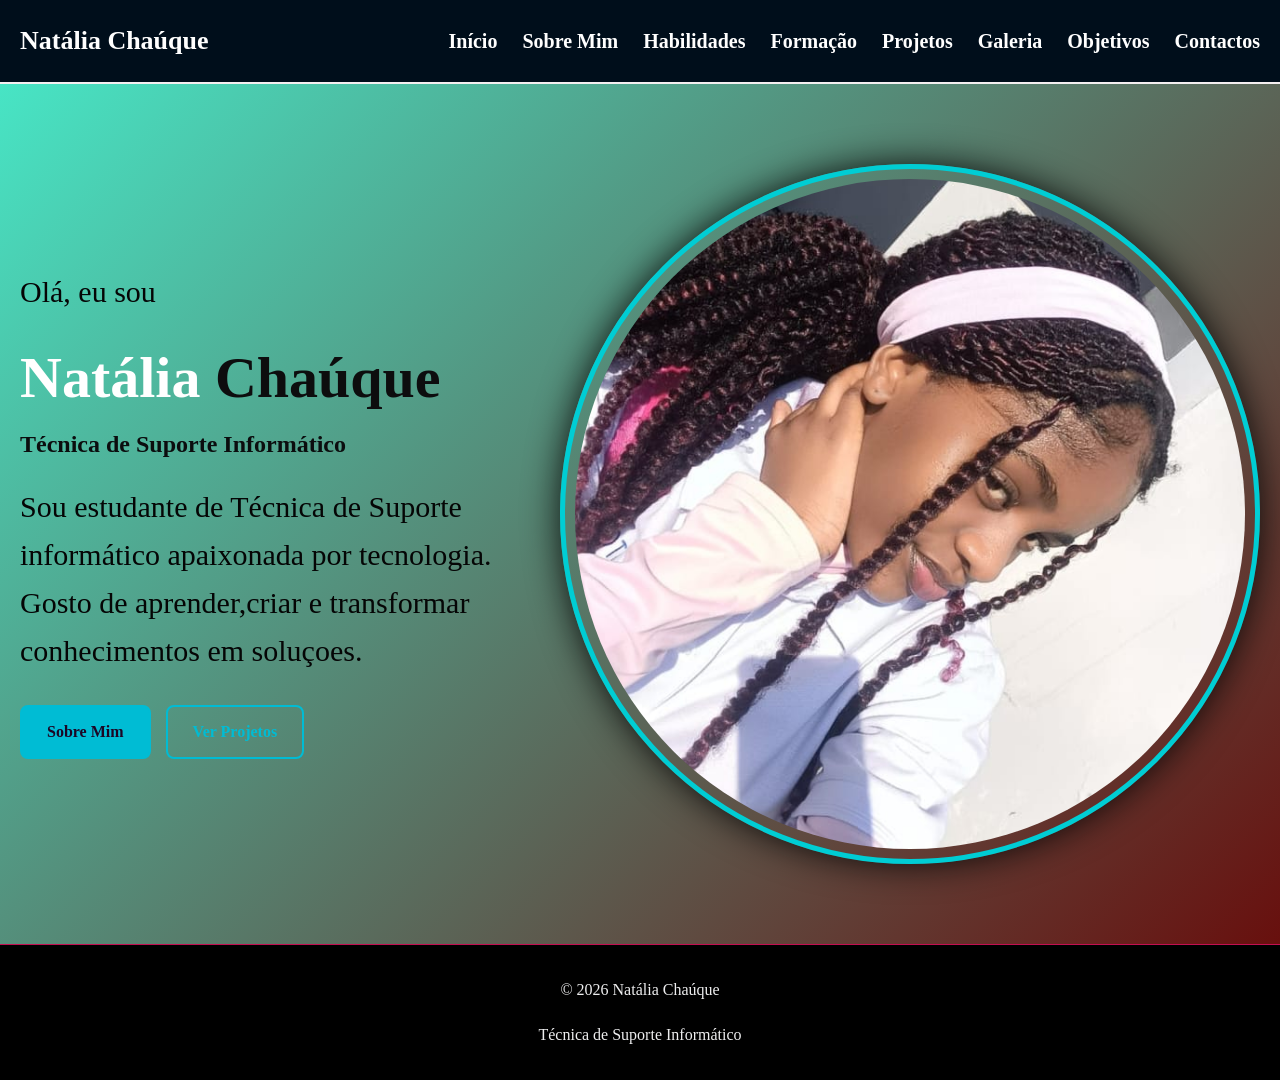
<file: index.html>
<!DOCTYPE html>
<html lang="pt">
<head>
    <meta charset="UTF-8">
    <meta name="viewport" content="width=device-width, initial-scale=1.0">

    <title>Natália Chaúque | Portfólio</title>
    <link rel="stylesheet" href="style.css">
</head>
<body>
    <!-- MENU -->
    <header>
        <header>
    <nav class="navbar">
        <a href="index.html" class="logo">Natália Chaúque</a>
        <button class="menu-btn" type="button">☰</button>
        <div class="nav-links">
            <a href="index.html">Início</a>
            <a href="sobre.html">Sobre Mim</a>
            <a href="habilidades.html">Habilidades</a>
            <a href="formacao.html">Formação</a>
            <a href="projectos.html">Projetos</a>
            <a href="galeria.html">Galeria</a>
            <a href="objetivos.html">Objetivos</a>
            <a href="contactos.html">Contactos</a>
        </div>
    </nav>
</header>
    </header>
    <!-- APRESENTAÇÃO -->
    <main>
        <section class="hero">
            <div class="hero-text">
                <p class="hello">
                    Olá, eu sou
                </p>
                <h1>
                    Natália <span>Chaúque</span>
                </h1>
                <h2>
                    Técnica de Suporte Informático
                </h2>
                <p>
                    Sou estudante de Técnica de Suporte informático apaixonada por tecnologia.
                    Gosto de aprender,criar e transformar conhecimentos em soluçoes.
                </p>
                <div class="hero-buttons">
                    <a href="sobre.html" class="btn">
                        Sobre Mim
                    </a>    
                    <a href="projectos.html" class="btn secondary">
                        Ver Projetos
                    </a>
                </div>
            </div>
            <div class="hero-image">
                <div class="image-circle">
                    <img src="amoo.jfif"
                         alt="Foto de Natália Chaúque">
                </div>
            </div>
        </section>
    </main>
    <!-- RODAPÉ -->
    <footer>
        <p>
            © 2026 Natália Chaúque
        </p>
        <p>
            Técnica de Suporte Informático
        </p>
    </footer>
    <script src="script.js"></script>
</body>
</html>
</file>
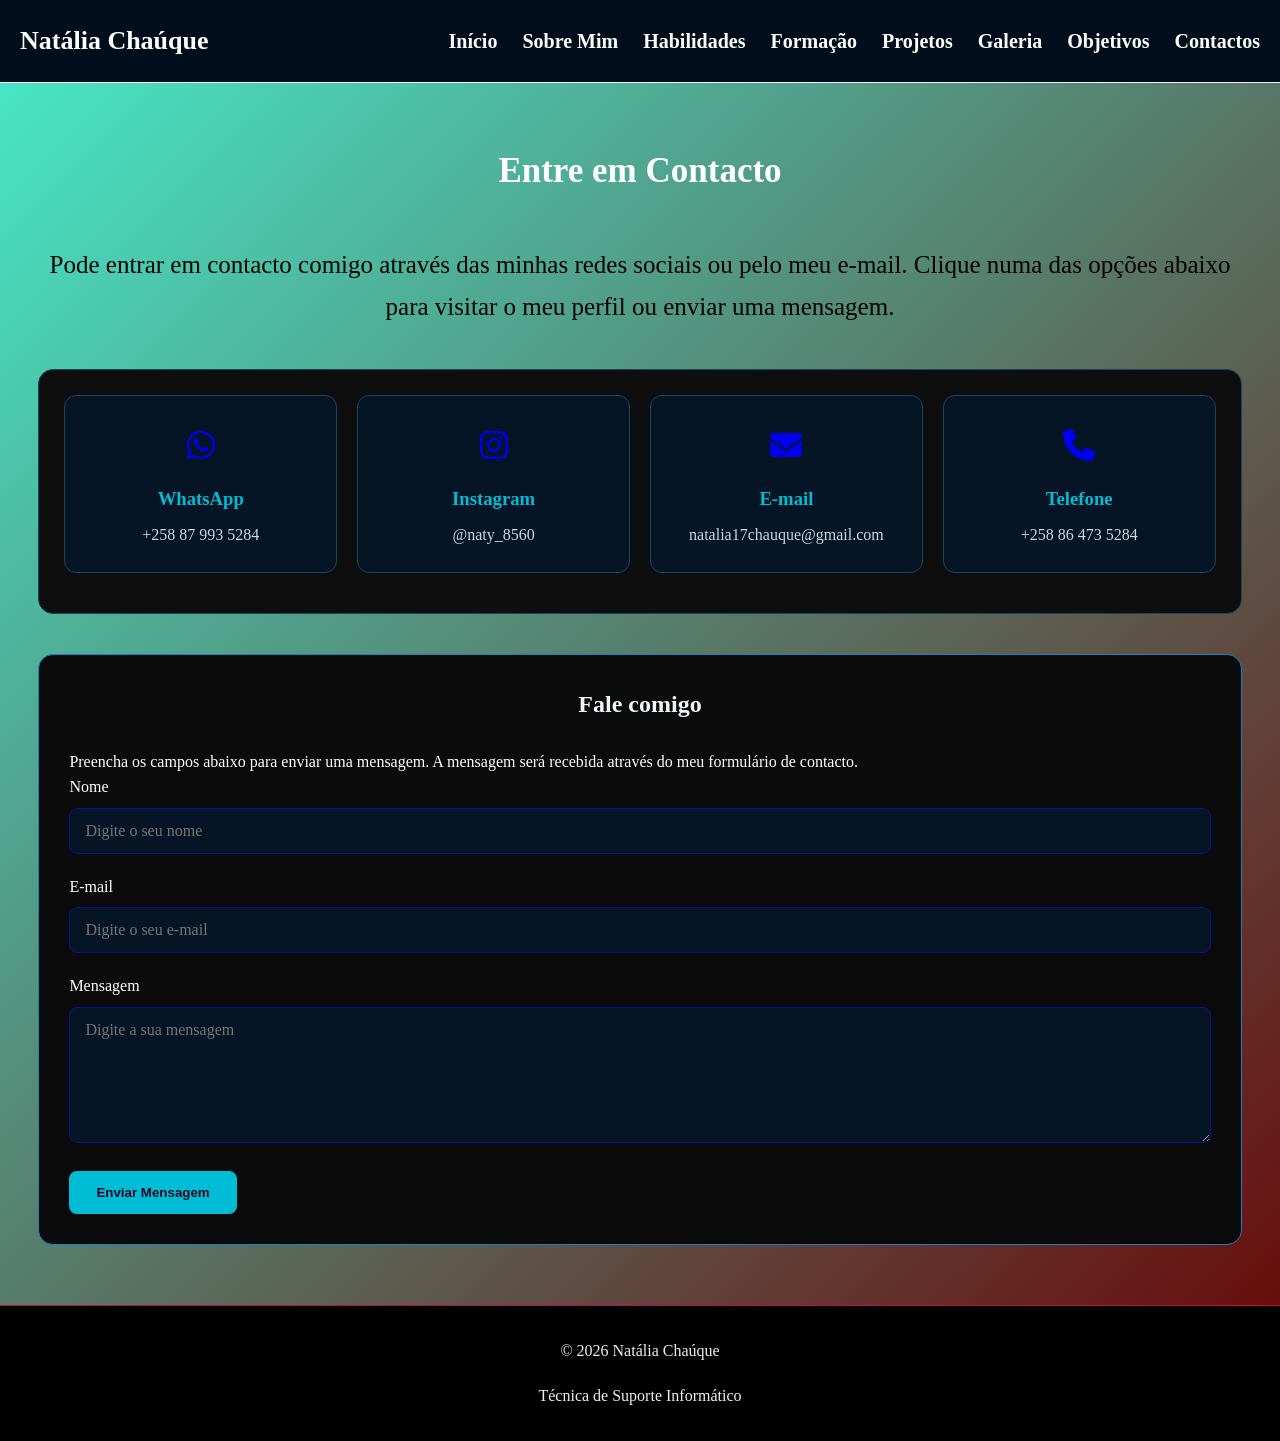
<file: contactos.html>
<!DOCTYPE html>
<html lang="pt">
<head>
    <meta charset="UTF-8">
    <meta name="viewport" content="width=device-width, initial-scale=1.0">
    <title>Contactos - Natália Chaúque</title>
    <link rel="stylesheet" href="style.css">
    <link rel="stylesheet" href="https://cdnjs.cloudflare.com/ajax/libs/font-awesome/6.5.2/css/all.min.css">
</head>
<body>
    <header>
        <nav class="navbar">
            <a href="index.html" class="logo">Natália Chaúque</a>
            <button class="menu-btn" id="menu-btn">☰</button>
              <ul class="nav-links" id="nav-links">
    <li><a href="index.html" class="active">Início</a></li>
    <li><a href="sobre.html">Sobre Mim</a></li>
    <li><a href="habilidades.html">Habilidades</a></li>
    <li><a href="formacao.html">Formação</a></li>
    <li><a href="projectos.html">Projetos</a></li>
    <li><a href="galeria.html">Galeria</a></li>
    <li><a href="objectivos.html">Objetivos</a></li>
    <li><a href="contactos.html">Contactos</a></li>
</ul>
        </nav>
    </header>
    <main>
        <section class="contact-page">
            <h1 class="section-title">Entre em <span>Contacto</span></h1>
            <p class="section-intro">Pode entrar em contacto comigo através das minhas redes sociais ou pelo meu e-mail. Clique numa das opções abaixo para visitar o meu perfil ou enviar uma mensagem.</p>
            <div class="contact-box">
                <a href="https://wa.me/258879935284" target="_blank" rel="noopener noreferrer" class="contact-item">
                    <div class="contact-icon"><i class="fa-brands fa-whatsapp"></i></div>
                    <h3>WhatsApp</h3>
                    <p>+258 87 993 5284</p>
                </a>
                <a href="https://www.instagram.com/naty_8560" target="_blank" rel="noopener noreferrer" class="contact-item">
                    <div class="contact-icon"><i class="fa-brands fa-instagram"></i></div>
                    <h3>Instagram</h3>
                    <p>@naty_8560</p>
                </a>
                <a href="mailto:natalia17chauque@gmail.com" class="contact-item">
                    <div class="contact-icon"><i class="fa-solid fa-envelope"></i></div>
                    <h3>E-mail</h3>
                    <p>natalia17chauque@gmail.com</p>
                </a>
                <a href="tel:+258864735284" class="contact-item">
                    <div class="contact-icon"><i class="fa-solid fa-phone"></i></div>
                    <h3>Telefone</h3>
                    <p>+258 86 473 5284</p>
                </a>
            </div>
            <div class="message-box">
                <h2>Fale comigo</h2>
                <p>Preencha os campos abaixo para enviar uma mensagem.
                    A mensagem será recebida através do meu formulário de contacto.
                </p>
                <form action="https://formspree.io/f/mzezegnp"
                method="post"> 
                <!--NOME-->
                    <div class="form-group">
                        <label for="nome">Nome</label>
                        <input type="text" id="nome" name="nome" placeholder="Digite o seu nome">
                    </div>
                    <!--EMAIL-->
                    <div class="form-group">
                        <label for="email">E-mail</label>
                        <input type="email" id="email" name="email" placeholder="Digite o seu e-mail">
                    </div>
                    <!--Mensagem-->
                    <div class="form-group">
                        <label for="mensagem">Mensagem</label>
                        <textarea id="mensagem" name="mensagem" rows="6" placeholder="Digite a sua mensagem"></textarea>
                    </div>
                    <!--BOTAO-->
                    <button type="submit" class="btn">Enviar Mensagem</button>
                </form>
            </div>
        </section>
    </main>
<!-- RODAPÉ -->
    <footer>
        <p>
            © 2026 Natália Chaúque
        </p>
        <p>
            Técnica de Suporte Informático
        </p>
    </footer>
    <script src="script.js"></script>
</body>
</html>
</file>
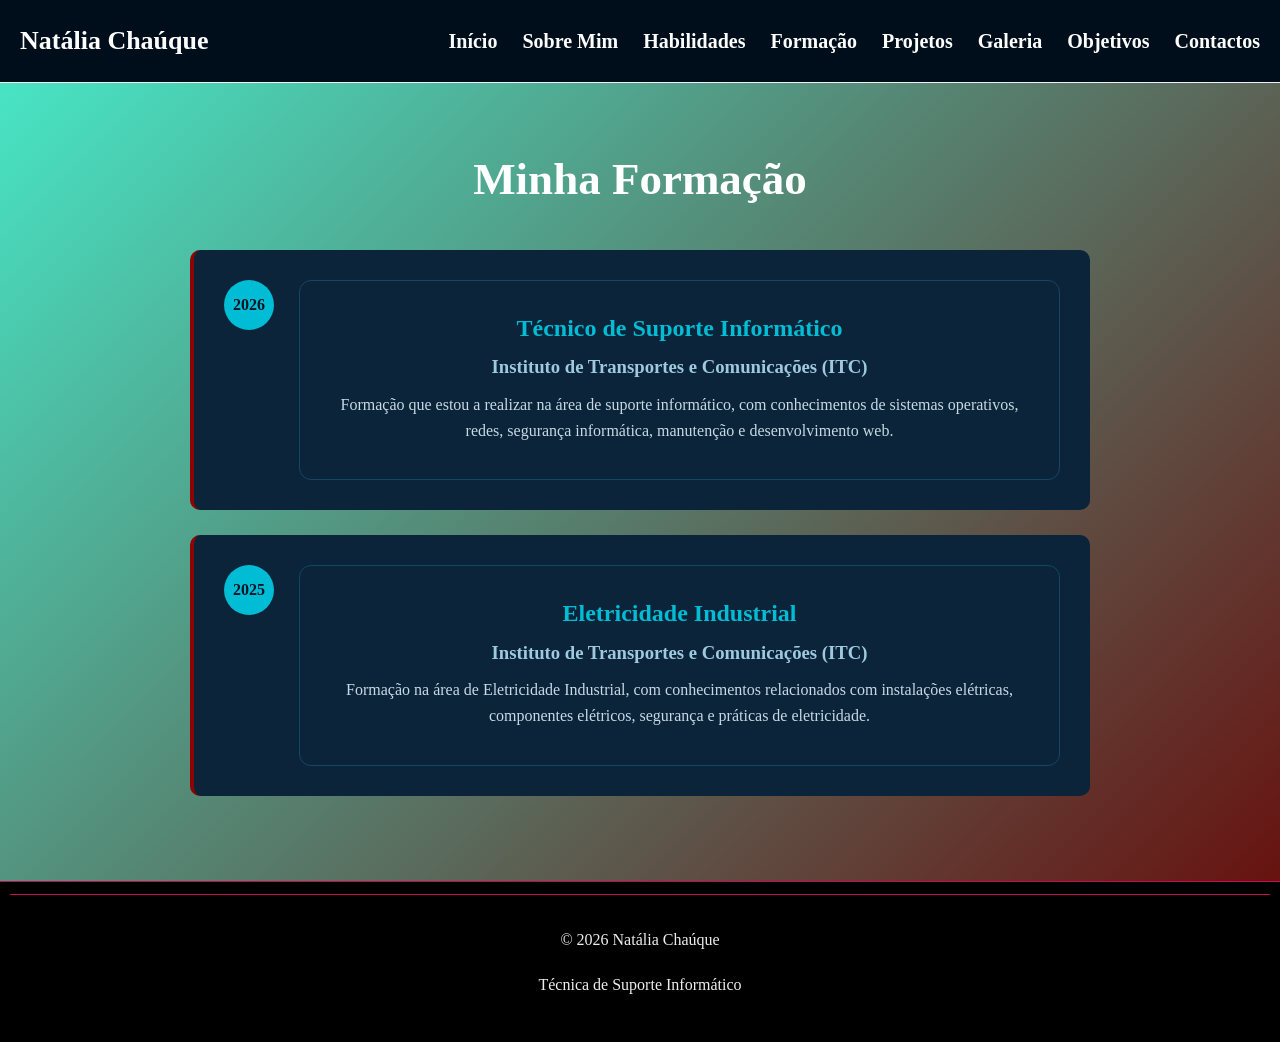
<file: formacao.html>
<!DOCTYPE html>
<html lang="pt">
<head>
    <meta charset="UTF-8">
    <meta name="viewport" content="width=device-width, initial-scale=1.0">
    <title>Formação | Natália Chaúque</title>
    <link rel="stylesheet" href="style.css">
</head>
<body>
<header>
    <nav class="navbar">
        <a href="index.html" class="logo">
            Natália Chaúque
        </a>
        <button class="menu-btn" id="menu-btn">☰</button>
          <ul class="nav-links" id="nav-links">
    <li><a href="index.html" class="active">Início</a></li>
    <li><a href="sobre.html">Sobre Mim</a></li>
    <li><a href="habilidades.html">Habilidades</a></li>
    <li><a href="formacao.html">Formação</a></li>
    <li><a href="projectos.html">Projetos</a></li>
    <li><a href="galeria.html">Galeria</a></li>
    <li><a href="objectivos.html">Objetivos</a></li>
    <li><a href="contactos.html">Contactos</a></li>
</ul>
    </nav>
</header>
<main class="page">
    <h1 class="section-title">Minha Formação</h1>
    <div class="timeline">

        <div class="timeline-item">
            <div class="timeline-number">2026</div>
            <div class="card">
                <h2>Técnico de Suporte Informático</h2>
                <h3>Instituto de Transportes e Comunicações (ITC)</h3>
                <p>
                    Formação que estou a realizar na área de suporte informático,
                    com conhecimentos de sistemas operativos, redes, segurança
                    informática, manutenção e desenvolvimento web.
                </p>
            </div>
        </div>
        <div class="timeline-item">
            <div class="timeline-number">2025</div>
            <div class="card">
                <h2>Eletricidade Industrial</h2>
                <h3>Instituto de Transportes e Comunicações (ITC)</h3>
                <p>
                    Formação na área de Eletricidade Industrial, com conhecimentos
                    relacionados com instalações elétricas, componentes elétricos,
                    segurança e práticas de eletricidade.
                </p>
            </div>
        </div>
        
    </div>
</section>
</main>
<footer>
    <!-- RODAPÉ -->
    <footer>
        <p>
            © 2026 Natália Chaúque
        </p>
        <p>
            Técnica de Suporte Informático
        </p>
    </footer>
    <script src="script.js"></script>
</body>
</html>
</file>
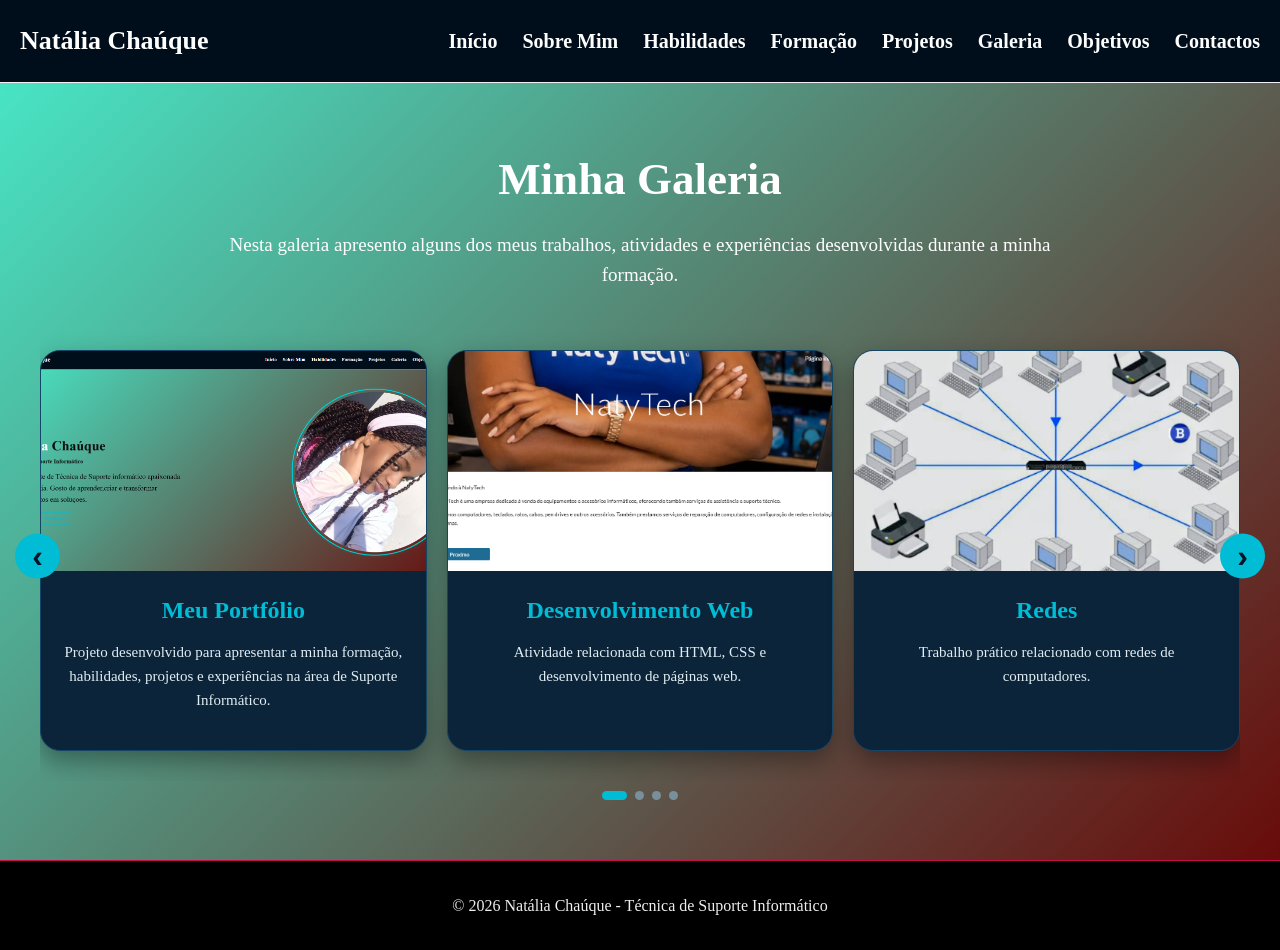
<file: galeria.html>
<!DOCTYPE html>
<html lang="pt">
<head>
<meta charset="UTF-8">
<meta name="viewport" content="width=device-width, initial-scale=1.0">
<title>Galeria | Natália Chaúque</title>
<link rel="stylesheet" href="style.css">
</head>
<body>
<header>
<nav class="navbar">
<a href="index.html" class="logo">Natália Chaúque</a>
<ul class="nav-links">
<li><a href="index.html">Início</a></li>
<li><a href="sobre.html">Sobre Mim</a></li>
<li><a href="habilidades.html">Habilidades</a></li>
<li><a href="formacao.html">Formação</a></li>
<li><a href="projectos.html">Projetos</a></li>
<li><a href="galeria.html" class="active">Galeria</a></li>
<li><a href="objectivos.html">Objetivos</a></li>
<li><a href="contactos.html">Contactos</a></li>
</ul>
<button class="menu-btn">☰</button>
</nav>
</header>
<main class="page galeria">
<div class="container">
<h1>Minha Galeria</h1>
<p class="descricao-galeria">Nesta galeria apresento alguns dos meus trabalhos, atividades e experiências desenvolvidas durante a minha formação.</p>
<div class="carousel">
<button class="carousel-btn carousel-prev" onclick="moverGaleria(-1)">‹</button>
<div class="carousel-window">
<div class="carousel-track" id="carouselTrack">
<div class="galeria-card">
<img src="portfolio.png" alt="Projeto 1">
<div class="galeria-info">
<h2>Meu Portfólio</h2>
<p>Projeto desenvolvido para apresentar a minha formação, habilidades, projetos e experiências na área de Suporte Informático.</p>
</div>
</div>
<div class="galeria-card">
<img src="NATY-TECH.png" alt="Projeto 2">
<div class="galeria-info">
<h2>Desenvolvimento Web</h2>
<p>Atividade relacionada com HTML, CSS e desenvolvimento de páginas web.</p>
</div>
</div>
<div class="galeria-card">
<img src="REDES.jpg" alt="Projeto 3">
<div class="galeria-info">
<h2>Redes</h2>
<p>Trabalho prático relacionado com redes de computadores.</p>
</div>
</div>
<div class="galeria-card">
<img src="SISTEMA-OPERATIVO.jpg" alt="Projeto 4">
<div class="galeria-info">
<h2>Sistema Operativo</h2>
<p>Atividade prática relacionada com instalação e configuração de sistemas operativos.</p>
</div>
</div>
<div class="galeria-card">
<img src="Registo.png" alt="Projeto 5">
<div class="galeria-info">
<h2>Informática</h2>
<p>Registo de atividades realizadas durante a minha formação.</p>
</div>
</div>
<div class="galeria-card">
<img src="BI.png" alt="Projeto 6">
<div class="galeria-info">
<h2>Trabalhos Práticos</h2>
<p>Alguns dos trabalhos desenvolvidos durante o curso.</p>
</div>
</div>
</div>
</div>
<button class="carousel-btn carousel-next" onclick="moverGaleria(1)">›</button>
</div>
<div class="carousel-dots" id="carouselDots"></div>
</div>
</main>
<footer>
<p>© 2026 Natália Chaúque - Técnica de Suporte Informático</p>
</footer>
<script src="script.js"></script>
</body>
</html>
</file>
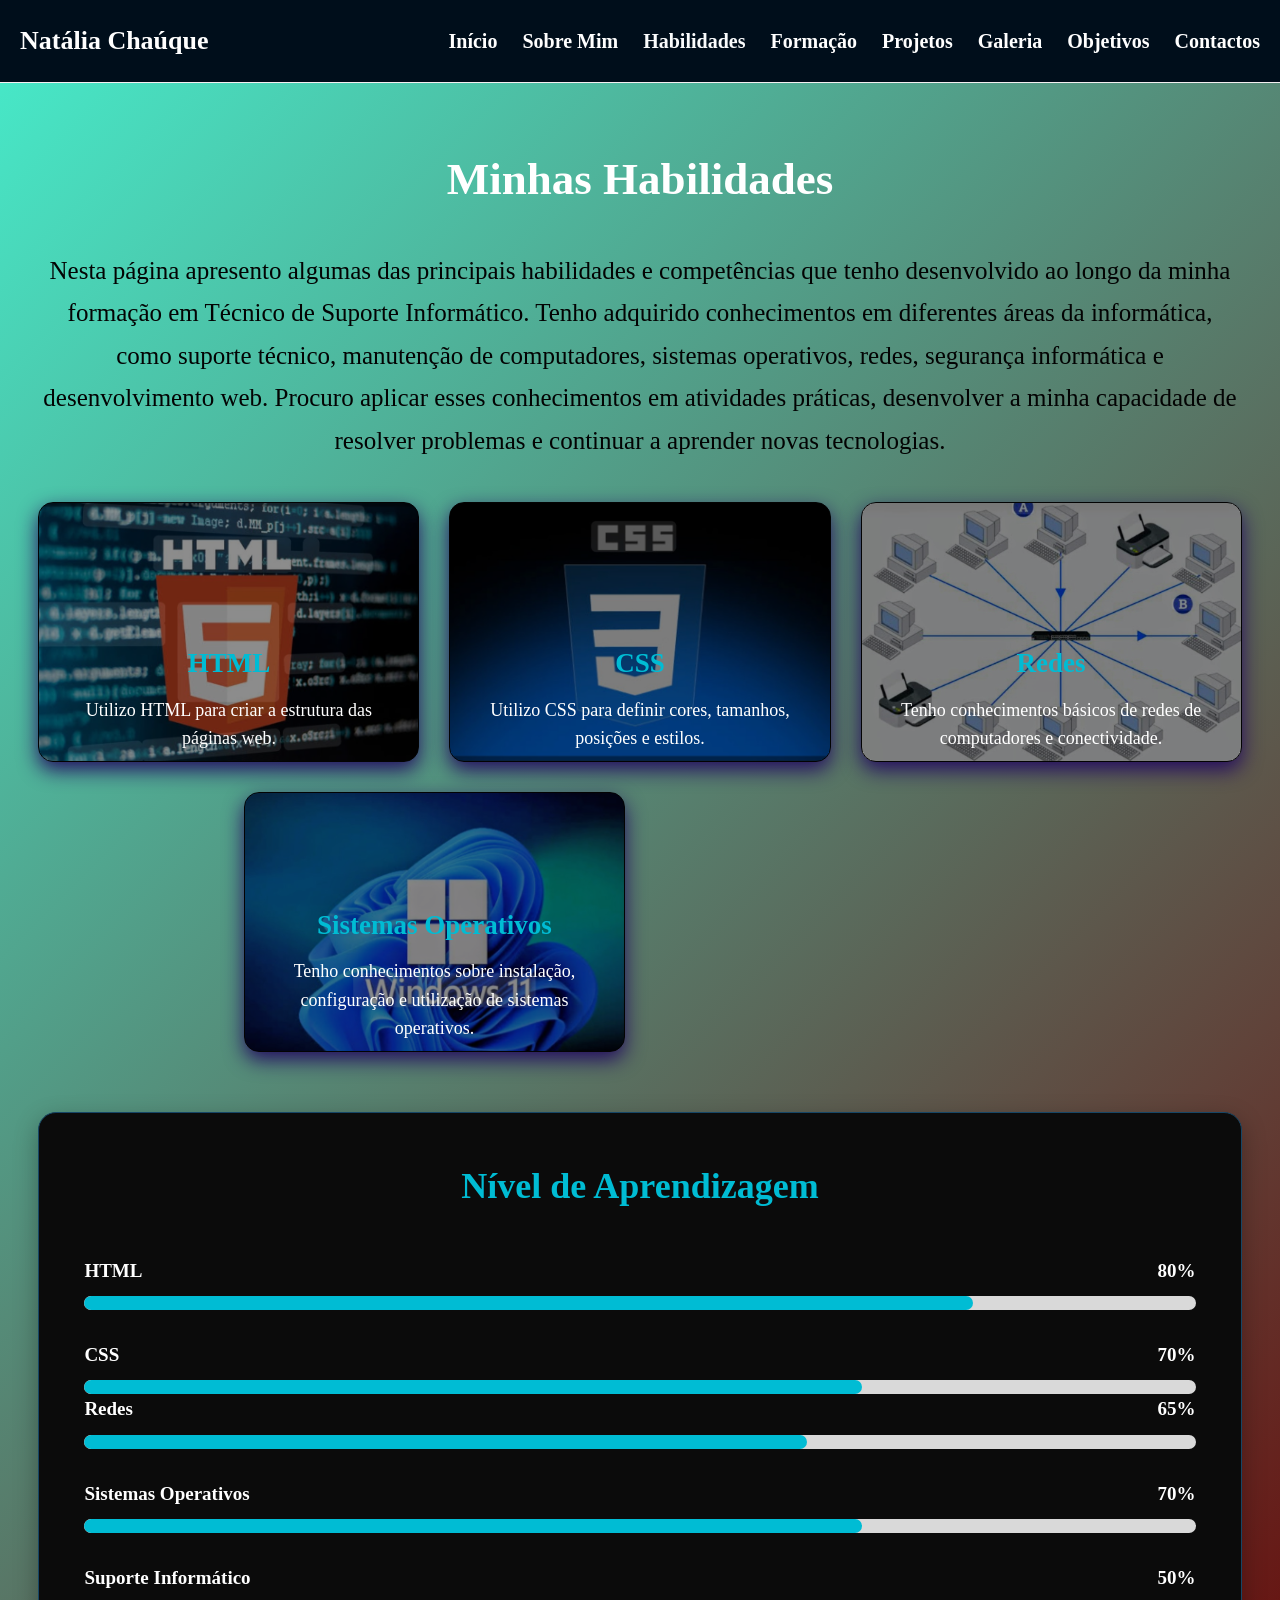
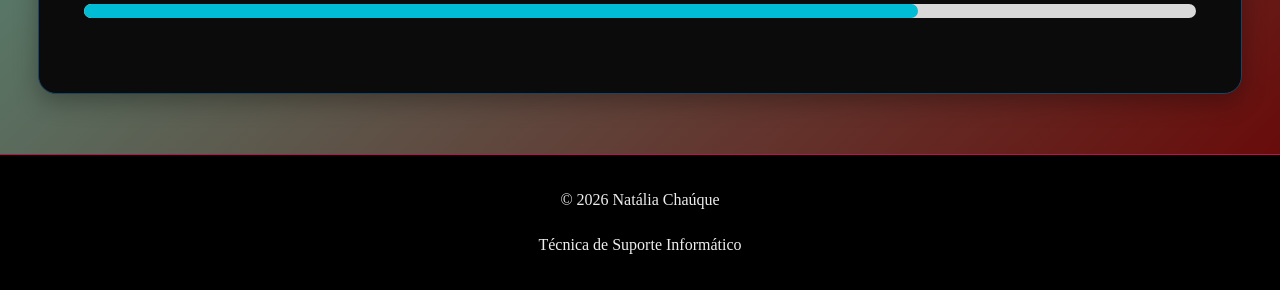
<file: habilidades.html>
<!DOCTYPE html>
<html lang="pt">
<head>
    <meta charset="UTF-8">
    <meta name="viewport" content="width=device-width, initial-scale=1.0">
    <title>Habilidades | Natália Chaúque</title>
    <link rel="stylesheet" href="style.css">
</head>
<body>
    <!-- MENU -->
    <header class="navbar">
        <a href="index.html" class="logo">
            Natália Chaúque
        </a>
        <button class="menu-btn" id="menubtn">☰</button>
        <ul class="nav-links" id="nav-links">
            <li><a href="index.html">Início</a></li>
            <li><a href="sobre.html">Sobre Mim</a></li>
            <li><a href="habilidades.html" class="active">Habilidades</a></li>
            <li><a href="formacao.html">Formação</a></li>
            <li><a href="projetos.html">Projetos</a></li>
            <li><a href="galeria.html">Galeria</a></li>
            <li><a href="objetivos.html">Objetivos</a></li>
            <li><a href="contactos.html">Contactos</a></li>
        </ul>
    </header>
    <!-- CONTEÚDO -->
    <main class="page skills-page">
        <h1 class="section-title">
            Minhas Habilidades
        </h1>
        <p class="section-intro">
            Nesta página apresento algumas das principais habilidades e competências que tenho desenvolvido ao longo da minha formação em Técnico de Suporte Informático. Tenho adquirido conhecimentos em diferentes áreas da informática, como suporte técnico, manutenção de computadores, sistemas operativos, redes, segurança informática e desenvolvimento web. Procuro aplicar esses conhecimentos em atividades práticas, desenvolver a minha capacidade de resolver problemas e continuar a aprender novas tecnologias.
        </p>
        <!-- CARTÕES -->
        <section class="technology-grid">
            <!-- HTML -->
            <div class="technology-card html-card">
                <div class="technology-content">
                    <h3>HTML</h3>
                    <p>
                        Utilizo HTML para criar a estrutura
                        das páginas web.
                    </p>
                </div>
            </div>
            <!-- CSS -->
            <div class="technology-card css-card">
                <div class="technology-content">
                    <h3>CSS</h3>
                    <p>
                        Utilizo CSS para definir cores,
                        tamanhos, posições e estilos.
                    </p>
                </div>
            </div>
            
            <!-- REDES -->
            <div class="technology-card redes-card">
                <div class="technology-content">
                    <h3>Redes</h3>
                    <p>
                        Tenho conhecimentos básicos de redes
                        de computadores e conectividade.
                    </p>
                </div>
            </div>
            <!-- SISTEMAS OPERATIVOS -->
            <div class="technology-card sistemas-card">
                <div class="technology-content">
                    <h3>Sistemas Operativos</h3>
                    <p>
                        Tenho conhecimentos sobre instalação,
                        configuração e utilização de sistemas
                        operativos.
                    </p>
                </div>
            </div>
        </section>
        <!-- NÍVEL DE APRENDIZAGEM -->
        <section class="learning-section">
            <h2>Nível de Aprendizagem</h2>
            <div class="skill-progress">
                <div class="skill-item">
                    <div class="skill-info">
                        <span>HTML</span>
                        <span>80%</span>
                    </div>
                    <div class="progress-bar">
                        <div class="progress html-progress"></div>
                    </div>
                </div>
                <div class="skill-item">
                    <div class="skill-info">
                        <span>CSS</span>
                        <span>70%</span>
                    </div>
                    <div class="progress-bar">
                        <div class="progress css-progress"></div>
                    </div>
                
                <div class="skill-item">
                    <div class="skill-info">
                        <span>Redes</span>
                        <span>65%</span>
                    </div>
                    <div class="progress-bar">
                        <div class="progress redes-progress"></div>
                    </div>
                </div>
                <div class="skill-item">
                    <div class="skill-info">
                        <span>Sistemas Operativos</span>
                        <span>70%</span>
                    </div>
                    <div class="progress-bar">
                        <div class="progress sistemas-progress"></div>
                    </div>
                </div>
                <div class="skill-item">
                    <div class="skill-info">
                        <span>Suporte Informático</span>
                        <span>50%</span>
                    </div>
                    <div class="progress-bar">
                        <div class="progress suporte-progress"></div>
                    </div>
                </div>
            </div>
        </section>
    </main>
    <!-- RODAPÉ -->
    <footer>
        <p>© 2026 Natália Chaúque</p>
        <p>Técnica de Suporte Informático</p>
    </footer>
    <script src="script.js"></script>
</body>
</html>
</file>
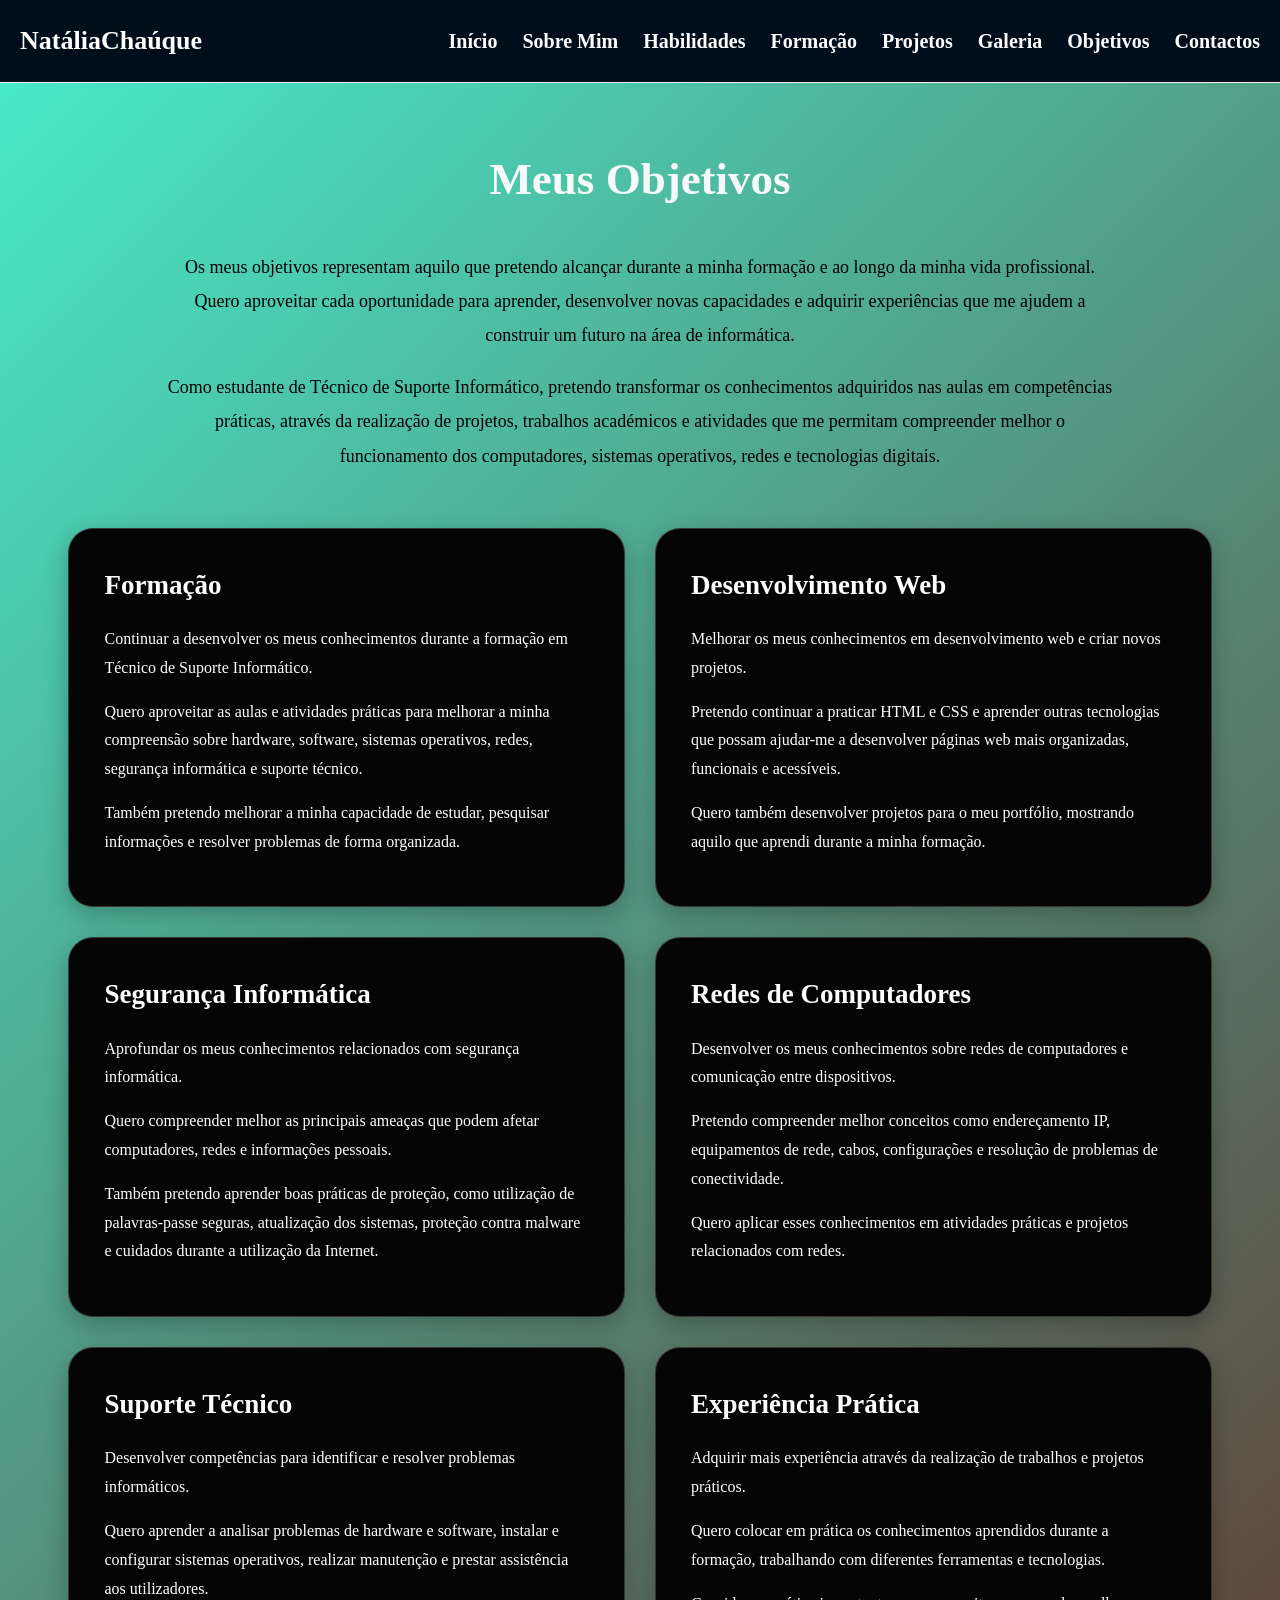
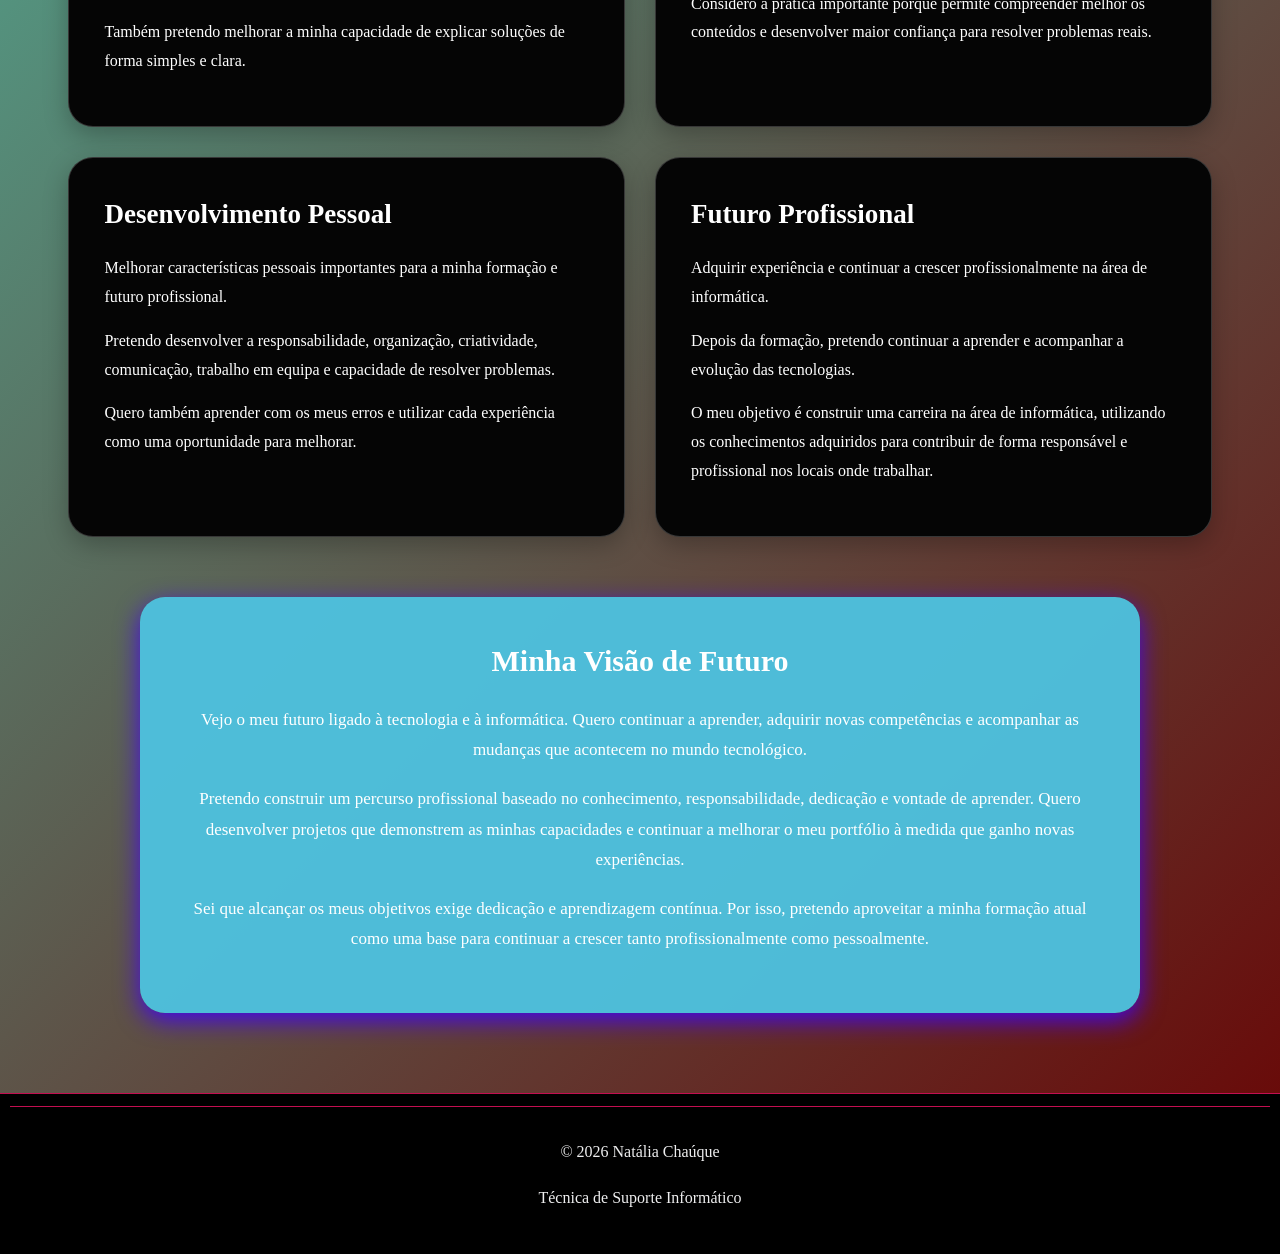
<file: objectivos.html>
<!DOCTYPE html>
<html lang="pt">
<head>
<meta charset="UTF-8">
<meta name="viewport" content="width=device-width, initial-scale=1.0">
<title>Objetivos | Natália Chaúque</title>
<link rel="stylesheet" href="style.css">
</head>
<body>
<header>
<nav class="navbar">
<a href="index.html" class="logo">Natália<span>Chaúque</span></a>
<button class="menu-btn" id="menu-btn">☰</button>
<ul class="nav-links" id="nav-links">
<li><a href="index.html">Início</a></li>
<li><a href="sobre.html">Sobre Mim</a></li>
<li><a href="habilidades.html">Habilidades</a></li>
<li><a href="formacao.html">Formação</a></li>
<li><a href="projectos.html">Projetos</a></li>
<li><a href="galeria.html">Galeria</a></li>
<li><a href="objectivos.html" class="active">Objetivos</a></li>
<li><a href="contactos.html">Contactos</a></li>
</ul>
</nav>
</header>
<main class="page objective-page">
<h1>Meus <span>Objetivos</span></h1>
<section class="objectivos-intro">
<p>Os meus objetivos representam aquilo que pretendo alcançar durante a minha formação e ao longo da minha vida profissional. Quero aproveitar cada oportunidade para aprender, desenvolver novas capacidades e adquirir experiências que me ajudem a construir um futuro na área de informática.</p>
<p>Como estudante de Técnico de Suporte Informático, pretendo transformar os conhecimentos adquiridos nas aulas em competências práticas, através da realização de projetos, trabalhos académicos e atividades que me permitam compreender melhor o funcionamento dos computadores, sistemas operativos, redes e tecnologias digitais.</p>
</section>
<section class="objective-grid">
<div class="objective-card">
<h2>Formação</h2>
<p>Continuar a desenvolver os meus conhecimentos durante a formação em Técnico de Suporte Informático.</p>
<p>Quero aproveitar as aulas e atividades práticas para melhorar a minha compreensão sobre hardware, software, sistemas operativos, redes, segurança informática e suporte técnico.</p>
<p>Também pretendo melhorar a minha capacidade de estudar, pesquisar informações e resolver problemas de forma organizada.</p>
</div>
<div class="objective-card">
<h2>Desenvolvimento Web</h2>
<p>Melhorar os meus conhecimentos em desenvolvimento web e criar novos projetos.</p>
<p>Pretendo continuar a praticar HTML e CSS e aprender outras tecnologias que possam ajudar-me a desenvolver páginas web mais organizadas, funcionais e acessíveis.</p>
<p>Quero também desenvolver projetos para o meu portfólio, mostrando aquilo que aprendi durante a minha formação.</p>
</div>
<div class="objective-card">
<h2>Segurança Informática</h2>
<p>Aprofundar os meus conhecimentos relacionados com segurança informática.</p>
<p>Quero compreender melhor as principais ameaças que podem afetar computadores, redes e informações pessoais.</p>
<p>Também pretendo aprender boas práticas de proteção, como utilização de palavras-passe seguras, atualização dos sistemas, proteção contra malware e cuidados durante a utilização da Internet.</p>
</div>
<div class="objective-card">
<h2>Redes de Computadores</h2>
<p>Desenvolver os meus conhecimentos sobre redes de computadores e comunicação entre dispositivos.</p>
<p>Pretendo compreender melhor conceitos como endereçamento IP, equipamentos de rede, cabos, configurações e resolução de problemas de conectividade.</p>
<p>Quero aplicar esses conhecimentos em atividades práticas e projetos relacionados com redes.</p>
</div>
<div class="objective-card">
<h2>Suporte Técnico</h2>
<p>Desenvolver competências para identificar e resolver problemas informáticos.</p>
<p>Quero aprender a analisar problemas de hardware e software, instalar e configurar sistemas operativos, realizar manutenção e prestar assistência aos utilizadores.</p>
<p>Também pretendo melhorar a minha capacidade de explicar soluções de forma simples e clara.</p>
</div>
<div class="objective-card">
<h2>Experiência Prática</h2>
<p>Adquirir mais experiência através da realização de trabalhos e projetos práticos.</p>
<p>Quero colocar em prática os conhecimentos aprendidos durante a formação, trabalhando com diferentes ferramentas e tecnologias.</p>
<p>Considero a prática importante porque permite compreender melhor os conteúdos e desenvolver maior confiança para resolver problemas reais.</p>
</div>
<div class="objective-card">
<h2>Desenvolvimento Pessoal</h2>
<p>Melhorar características pessoais importantes para a minha formação e futuro profissional.</p>
<p>Pretendo desenvolver a responsabilidade, organização, criatividade, comunicação, trabalho em equipa e capacidade de resolver problemas.</p>
<p>Quero também aprender com os meus erros e utilizar cada experiência como uma oportunidade para melhorar.</p>
</div>
<div class="objective-card">
<h2>Futuro Profissional</h2>
<p>Adquirir experiência e continuar a crescer profissionalmente na área de informática.</p>
<p>Depois da formação, pretendo continuar a aprender e acompanhar a evolução das tecnologias.</p>
<p>O meu objetivo é construir uma carreira na área de informática, utilizando os conhecimentos adquiridos para contribuir de forma responsável e profissional nos locais onde trabalhar.</p>
</div>
</section>
<section class="future-goals">
<h2>Minha Visão de Futuro</h2>
<p>Vejo o meu futuro ligado à tecnologia e à informática. Quero continuar a aprender, adquirir novas competências e acompanhar as mudanças que acontecem no mundo tecnológico.</p>
<p>Pretendo construir um percurso profissional baseado no conhecimento, responsabilidade, dedicação e vontade de aprender. Quero desenvolver projetos que demonstrem as minhas capacidades e continuar a melhorar o meu portfólio à medida que ganho novas experiências.</p>
<p>Sei que alcançar os meus objetivos exige dedicação e aprendizagem contínua. Por isso, pretendo aproveitar a minha formação atual como uma base para continuar a crescer tanto profissionalmente como pessoalmente.</p>
</section>
</main>
<footer>
<!-- RODAPÉ -->
    <footer>
        <p>
            © 2026 Natália Chaúque
        </p>
        <p>
            Técnica de Suporte Informático
        </p>
    </footer>
    <script src="script.js"></script>
</body>
</html>
</file>
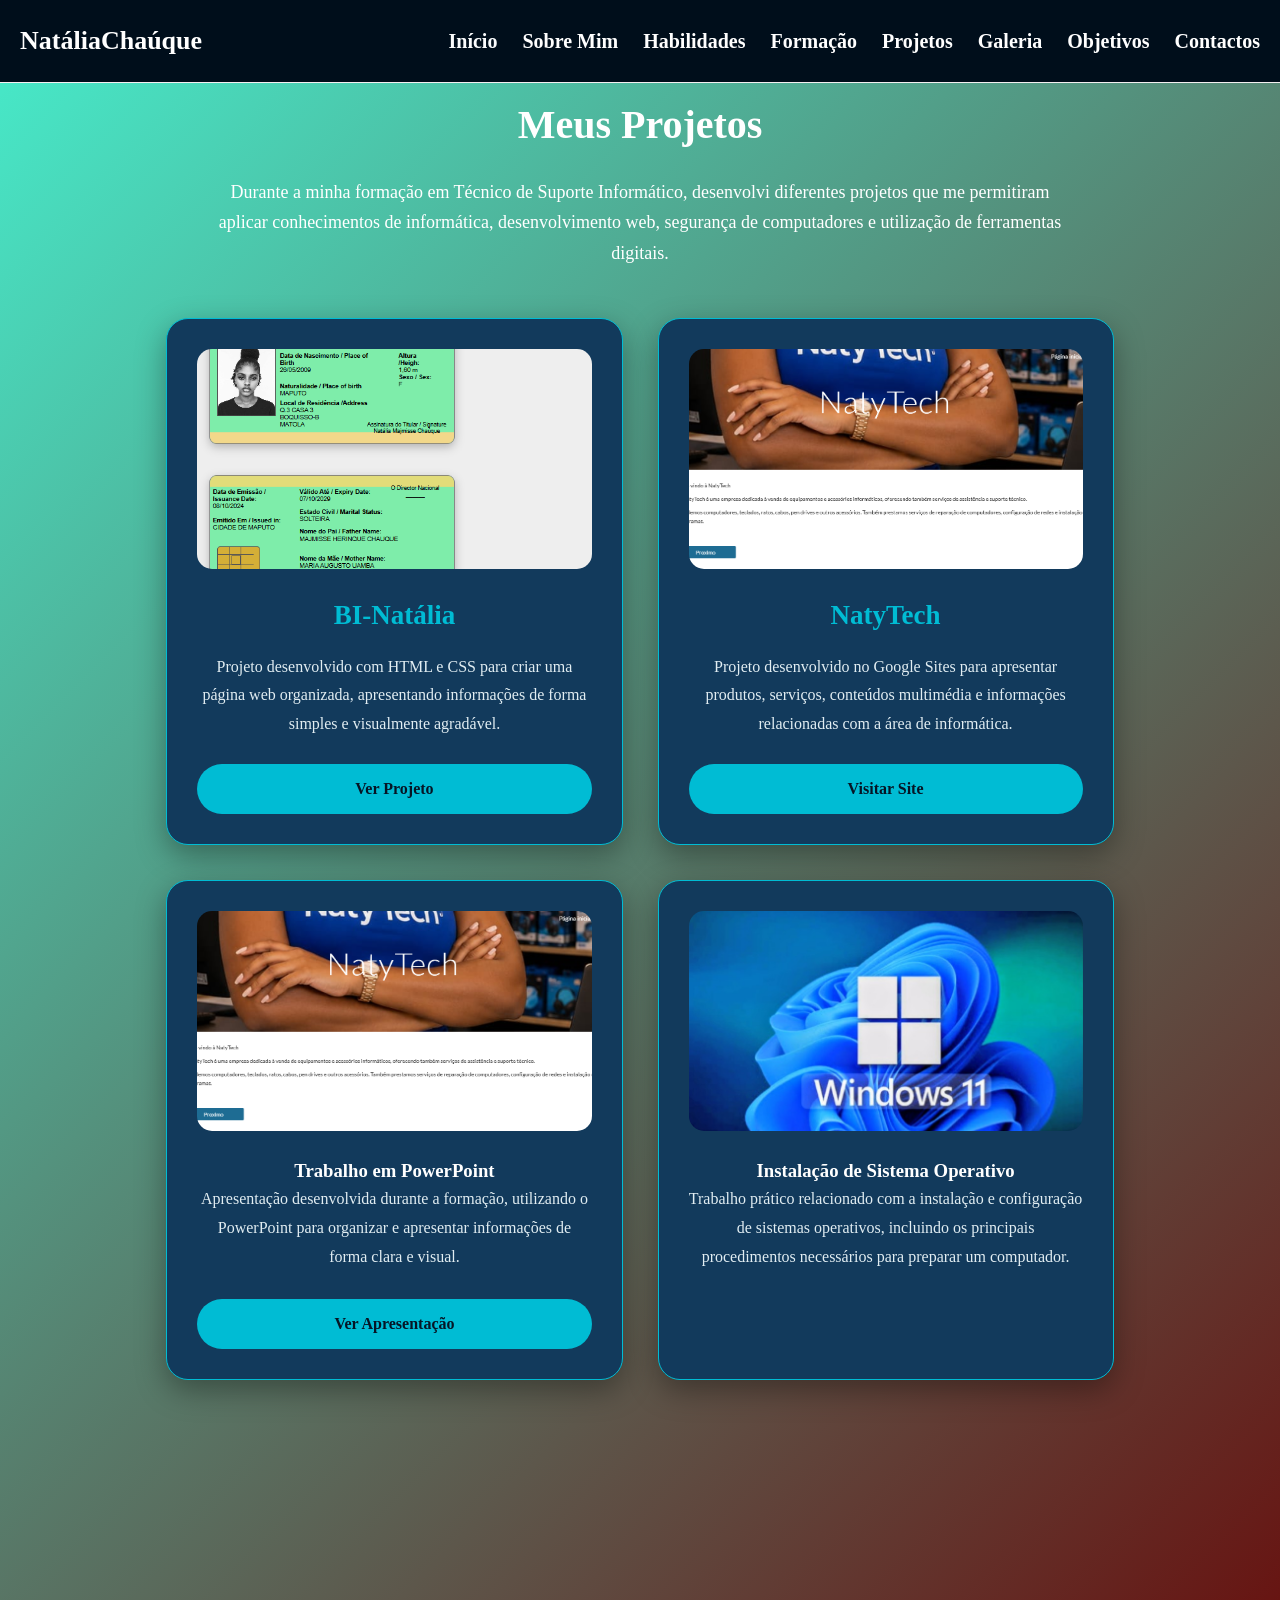
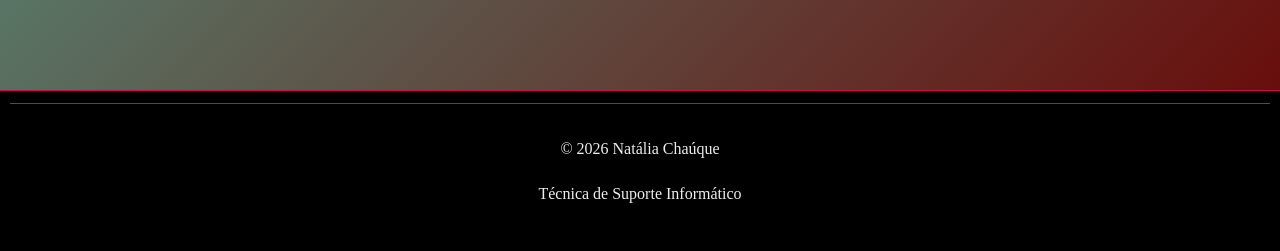
<file: projectos.html>
<!DOCTYPE html>
<html lang="pt">
<head>
    <meta charset="UTF-8">
    <meta name="viewport" content="width=device-width, initial-scale=1.0">
    <title>Projectos | Natália Chaúque</title>
    <link rel="stylesheet" href="style.css">
</head>
<body>
<header>
    <nav class="navbar">
        <a href="index.html" class="logo">
            Natália<span>Chaúque</span>
        </a>
        <button class="menu-btn" id="menu-btn">☰</button>
                <ul class="nav-links" id="nav-links">
    <li><a href="index.html" class="active">Início</a></li>
    <li><a href="sobre.html">Sobre Mim</a></li>
    <li><a href="habilidades.html">Habilidades</a></li>
    <li><a href="formacao.html">Formação</a></li>
    <li><a href="projectos.html">Projetos</a></li>
    <li><a href="galeria.html">Galeria</a></li>
    <li><a href="objectivos.html">Objetivos</a></li>
    <li><a href="contactos.html">Contactos</a></li>
</ul>
    </nav>
</header>
<main>
    <main class="page projectos-page">
<section class="projetos">
<h1>Meus Projetos</h1>
<p>Durante a minha formação em Técnico de Suporte Informático, desenvolvi diferentes projetos que me permitiram aplicar conhecimentos de informática, desenvolvimento web, segurança de computadores e utilização de ferramentas digitais.</p>
<div class="projetos-container">
<div class="projeto-card">
<img src="BI.png" alt="Projeto BI-Natália">
<h2>BI-Natália</h2>
<p>Projeto desenvolvido com HTML e CSS para criar uma página web organizada, apresentando informações de forma simples e visualmente agradável.</p>
<a href="file:///C:/Users/user88/Desktop/BI-Nat%C3%A1lia/index.html" target="_blank">Ver Projeto</a>
</div>

<div class="projeto-card">
<img src="NATY-TECH.png" alt="Projeto NatyTech">
<h2>NatyTech</h2>
<p>Projeto desenvolvido no Google Sites para apresentar produtos, serviços, conteúdos multimédia e informações relacionadas com a área de informática.</p>
<a href="https://sites.google.com/view/natytech/contactos" target="_blank">Visitar Site</a>
</div>
 <!-- POWERPOINT -->
        <div class="projeto-card">
            <img src="NATY-TECH.png" alt="PowerPoint">
            <h3>Trabalho em PowerPoint</h3>

            <p>
                Apresentação desenvolvida durante a formação, utilizando
                o PowerPoint para organizar e apresentar informações de
                forma clara e visual.
            </p>

            <a href="https://1drv.ms/p/c/fbb0c5a854e729ea/IQAQw45pfZ0TT7vZ4zBMOObDAVeTjGxP10wTf6CfNW51XKI?e=SdoPRn"
               class="projeto-btn"
               target="_blank">
                Ver Apresentação
            </a>
        </div>
         <!-- INSTALAÇÃO DE SISTEMA OPERATIVO -->
        <div class="projeto-card">
            <img src="SISTEMA-OPERATIVO.jpg" alt="Instalação de Sistema Operativo">
            <h3>Instalação de Sistema Operativo</h3>

            <p>
                Trabalho prático relacionado com a instalação e
                configuração de sistemas operativos, incluindo os
                principais procedimentos necessários para preparar
                um computador.
            </p>

</div>
</section>
</main>
<footer>
<!-- RODAPÉ -->
    <footer>
        <p>
            © 2026 Natália Chaúque
        </p>
        <p>
            Técnica de Suporte Informático
        </p>
    </footer>
    <script src="script.js"></script>
</body>
</html>
</file>
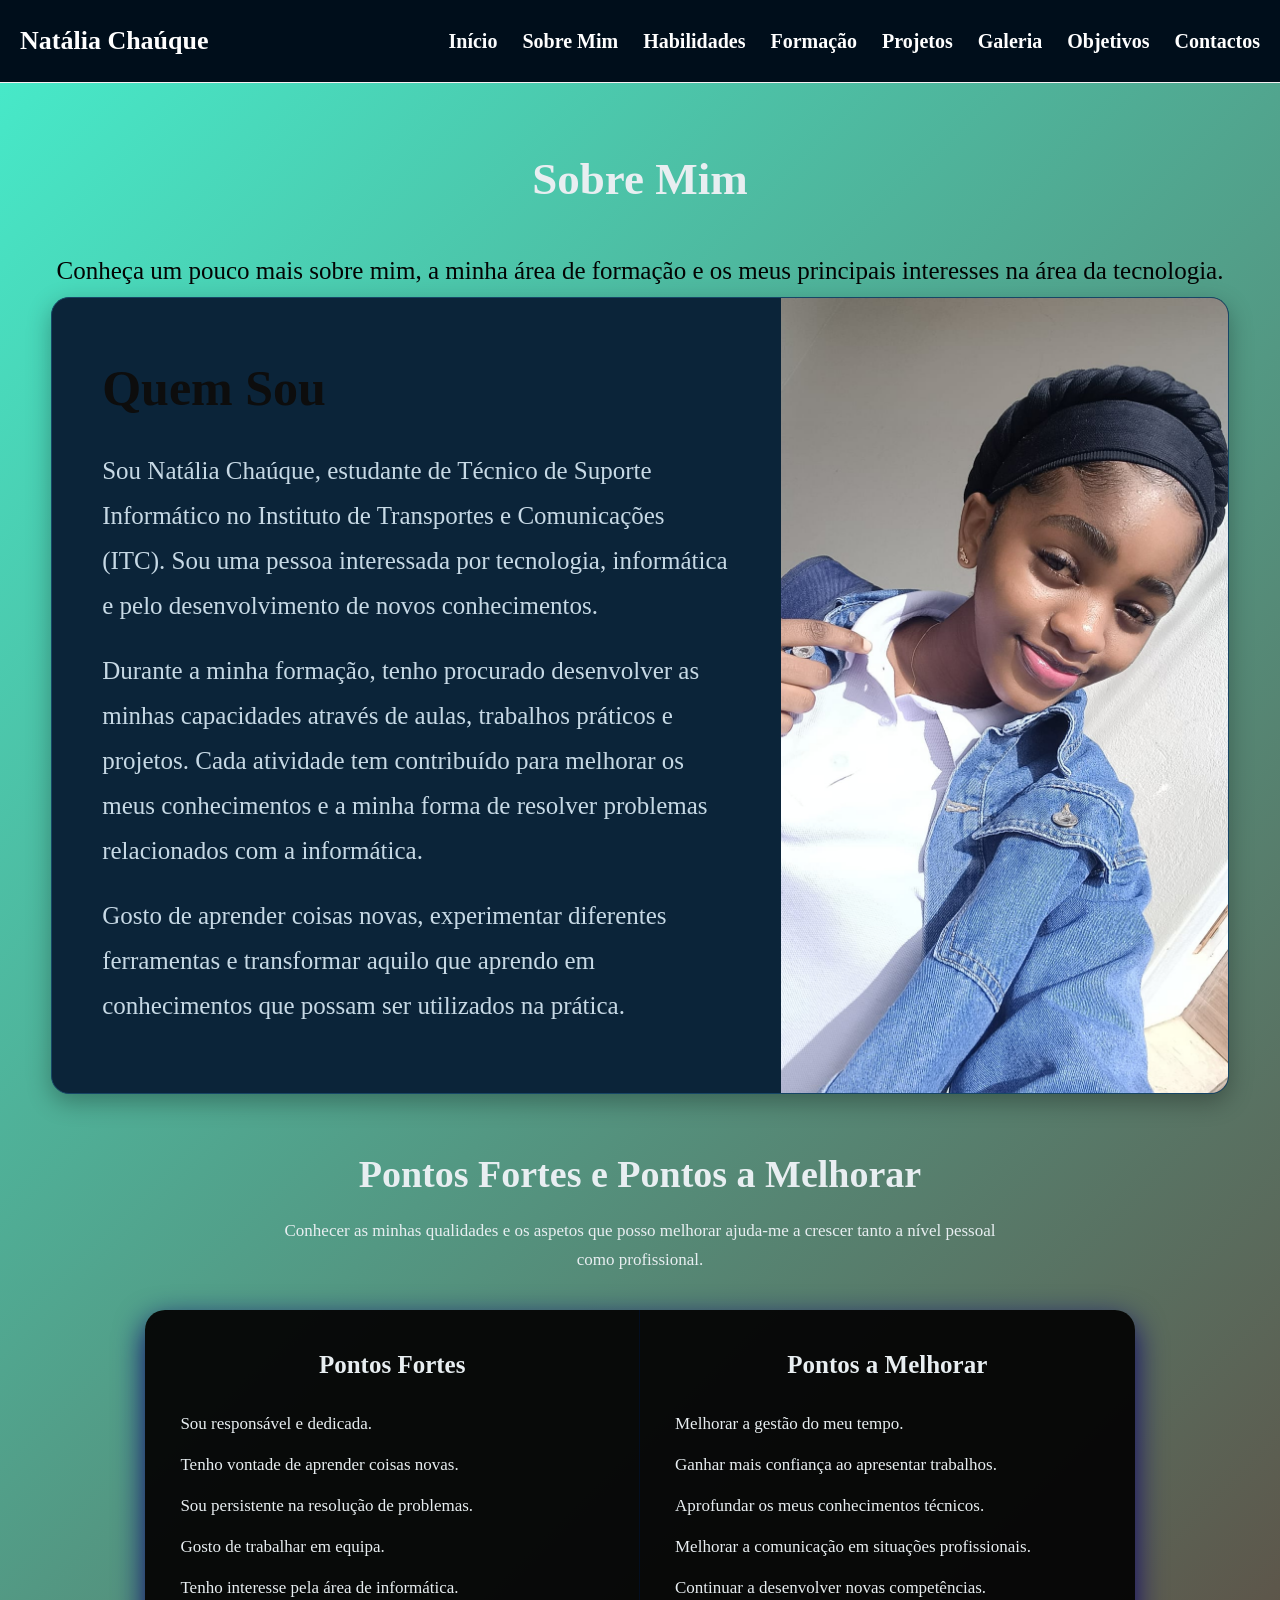
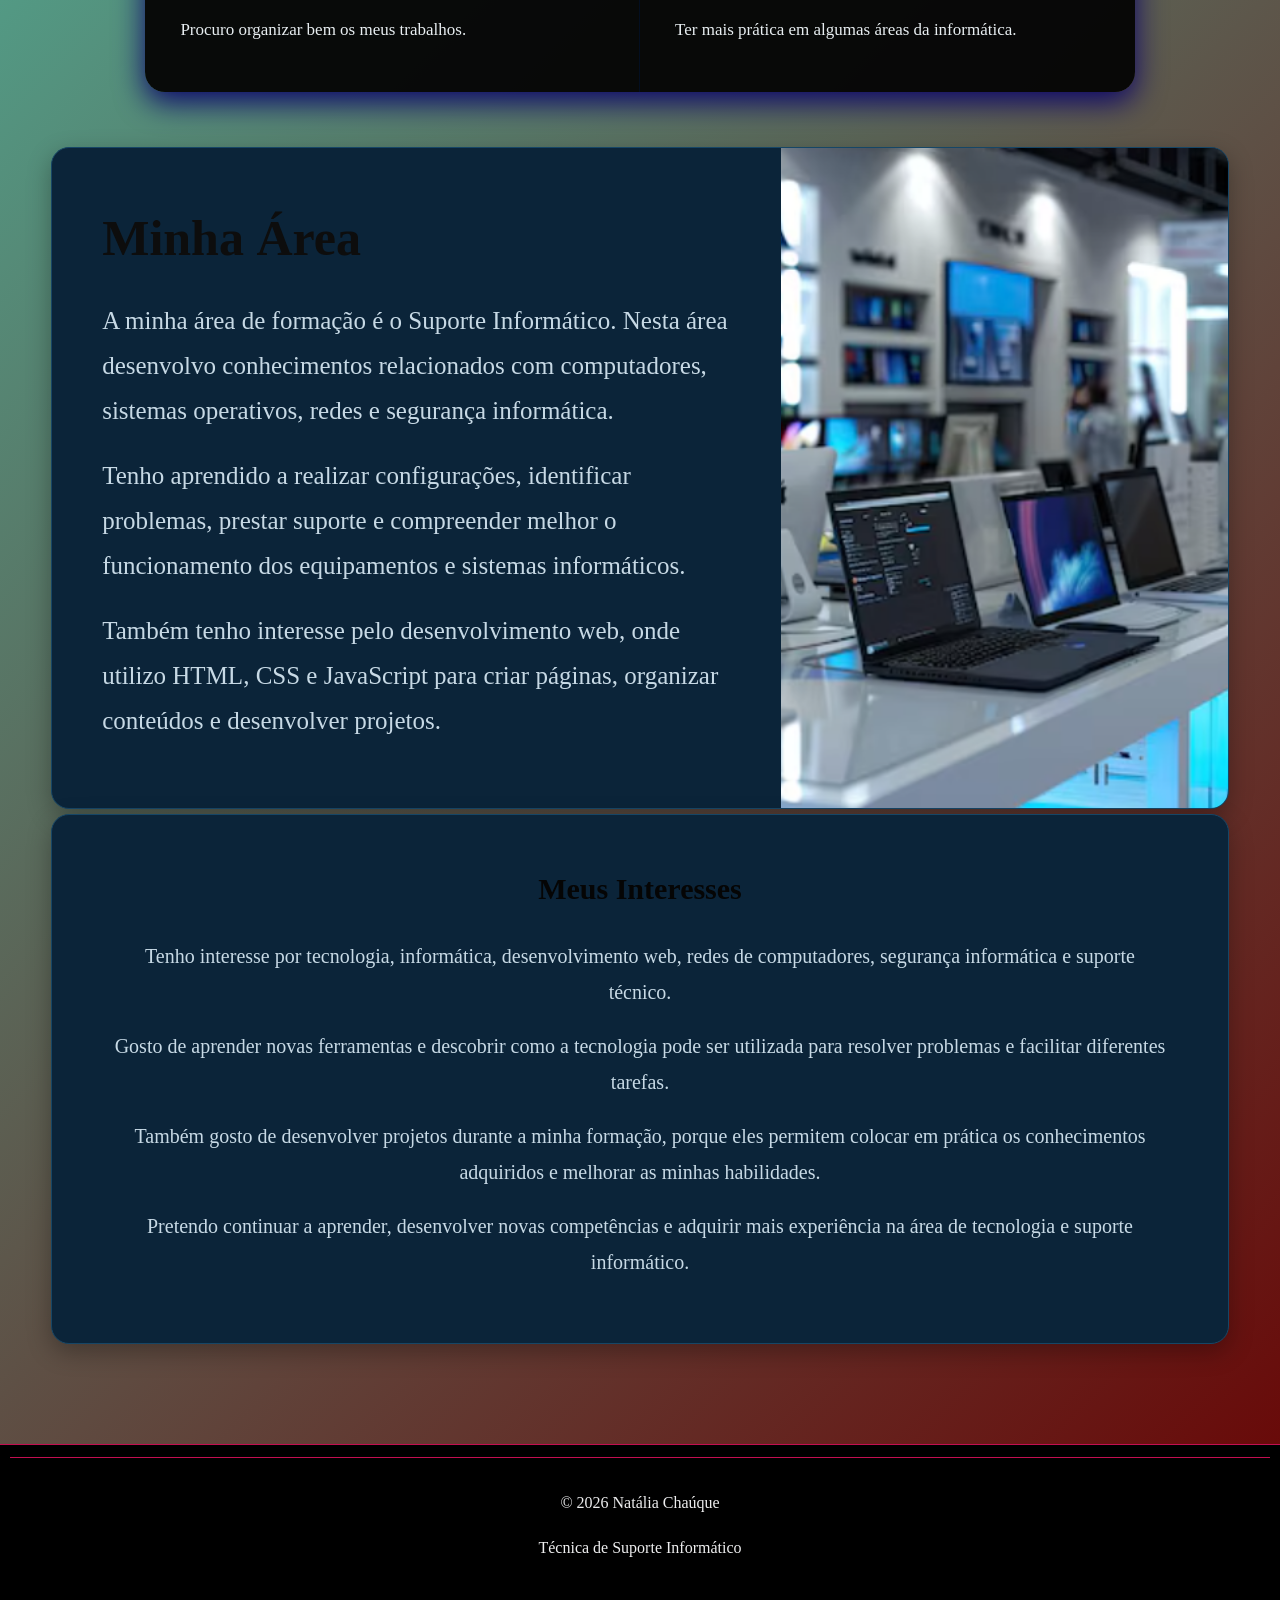
<file: sobre.html>
<!DOCTYPE html><html lang="pt">
<head>
    <meta charset="UTF-8">
    <meta name="viewport" content="width=device-width, initial-scale=1.0">
    <title>Sobre Mim | Natália Chaúque</title>
    <link rel="stylesheet" href="style.css">
</head>
<body>
    <!-- MENU -->
    <header class="navbar">
        <a href="index.html" class="logo">
            Natália Chaúque
        </a>
        <button class="menu-btn" id="menubtn">☰</button>
         <ul class="nav-links" id="nav-links">
    <li><a href="index.html" class="active">Início</a></li>
    <li><a href="sobre.html">Sobre Mim</a></li>
    <li><a href="habilidades.html">Habilidades</a></li>
    <li><a href="formacao.html">Formação</a></li>
    <li><a href="projectos.html">Projetos</a></li>
    <li><a href="galeria.html">Galeria</a></li>
    <li><a href="objectivos.html">Objetivos</a></li>
    <li><a href="contactos.html">Contactos</a></li>
</ul>
    </header>
    <!-- CONTEÚDO -->
    <main class="page about-page">
        <h1 class="section-title">
            Sobre Mim
        </h1>
        <p class="section-intro">
            Conheça um pouco mais sobre mim, a minha área de formação
            e os meus principais interesses na área da tecnologia.
        </p>
        <!-- QUEM SOU -->
        <section class="about-wide-card">
            <div class="about-text">
                <h2>Quem Sou</h2>
                <p>
                    Sou Natália Chaúque, estudante de Técnico de Suporte
                    Informático no Instituto de Transportes e Comunicações
                    (ITC). Sou uma pessoa interessada por tecnologia,
                    informática e pelo desenvolvimento de novos conhecimentos.
                </p>
                <p>
                    Durante a minha formação, tenho procurado desenvolver
                    as minhas capacidades através de aulas, trabalhos
                    práticos e projetos. Cada atividade tem contribuído
                    para melhorar os meus conhecimentos e a minha forma
                    de resolver problemas relacionados com a informática.
                </p>
                <p>
                    Gosto de aprender coisas novas, experimentar diferentes
                    ferramentas e transformar aquilo que aprendo em
                    conhecimentos que possam ser utilizados na prática.
                </p>
            </div>
            <div class="about-photo">
                <img src="talvez essa.jfif" alt="Natália Chaúque">
            </div>
        </section>
        <!-- PONTOS FORTES E PONTOS A MELHORAR -->
        <section class="qualidades">
            <div class="qualidades-container">
                <h2>Pontos Fortes e Pontos a Melhorar</h2>
                <p class="qualidades-intro">
                    Conhecer as minhas qualidades e os aspetos que posso melhorar
                    ajuda-me a crescer tanto a nível pessoal como profissional.
                </p>
                <div class="qualidades-quadro">
                    <!-- PONTOS FORTES -->
                    <div class="qualidades-coluna fortes">
                        <h3>Pontos Fortes</h3>
                        <ul>
                            <li>Sou responsável e dedicada.</li>
                            <li>Tenho vontade de aprender coisas novas.</li>
                            <li>Sou persistente na resolução de problemas.</li>
                            <li>Gosto de trabalhar em equipa.</li>
                            <li>Tenho interesse pela área de informática.</li>
                            <li>Procuro organizar bem os meus trabalhos.</li>
                        </ul>
                    </div>
                    <!-- PONTOS A MELHORAR -->
                    <div class="qualidades-coluna melhorar">
                        <h3> Pontos a Melhorar</h3>
                        <ul>
                            <li>Melhorar a gestão do meu tempo.</li>
                            <li>Ganhar mais confiança ao apresentar trabalhos.</li>
                            <li>Aprofundar os meus conhecimentos técnicos.</li>
                            <li>Melhorar a comunicação em situações profissionais.</li>
                            <li>Continuar a desenvolver novas competências.</li>
                            <li>Ter mais prática em algumas áreas da informática.</li>
                        </ul>
                    </div>
                </div>
            </div>
        </section>
        <!-- MINHA ÁREA -->
        <section class="about-wide-card area-card">
            <div class="about-text">
                <h2>Minha Área</h2>
                <p>
                    A minha área de formação é o Suporte Informático.
                    Nesta área desenvolvo conhecimentos relacionados com
                    computadores, sistemas operativos, redes e segurança
                    informática.
                </p>
                <p>
                    Tenho aprendido a realizar configurações, identificar
                    problemas, prestar suporte e compreender melhor o
                    funcionamento dos equipamentos e sistemas informáticos.
                </p>
                <p>
                    Também tenho interesse pelo desenvolvimento web, onde
                    utilizo HTML, CSS e JavaScript para criar páginas,
                    organizar conteúdos e desenvolver projetos.
                </p>
            </div>
            <div class="about-photo">
                <img src="foto.computer.png" alt="Área de informática">
            </div>
        </section>
        <!-- MEUS INTERESSES -->
        <section class="about-wide-card interest-wide-card">
            <div class="interest-content">
                <h2>Meus Interesses</h2>
                <p>
                    Tenho interesse por tecnologia, informática,
                    desenvolvimento web, redes de computadores,
                    segurança informática e suporte técnico.
                </p>
                <p>
                    Gosto de aprender novas ferramentas e descobrir
                    como a tecnologia pode ser utilizada para resolver
                    problemas e facilitar diferentes tarefas.
                </p>
                <p>
                    Também gosto de desenvolver projetos durante a minha
                    formação, porque eles permitem colocar em prática
                    os conhecimentos adquiridos e melhorar as minhas
                    habilidades.
                </p>
                <p>
                    Pretendo continuar a aprender, desenvolver novas
                    competências e adquirir mais experiência na área
                    de tecnologia e suporte informático.
                </p>
            </div>
        </section>
    </main>
    <!-- RODAPÉ -->
    <footer>
       <!-- RODAPÉ -->
    <footer>
        <p>
            © 2026 Natália Chaúque
        </p>
        <p>
            Técnica de Suporte Informático
        </p>
    </footer>
    <script src="script.js"></script>
</body>
</html>
</file>
<file: style.css>
/* =====================================
   CONFIGURAÇÕES GERAIS
===================================== */
* {
    margin: 0;
    padding: 0;
    box-sizing: border-box;
}
html {
    scroll-behavior: smooth;
    min-height: 100%;
}
body {
    font-family: 'Times New Roman', Times, serif;
    background: linear-gradient(135deg, #46edcc 0%, #6a0202 100%);
    color: white;
    line-height: 1.6;
    animation: pageEnter 0.3s ease;
    min-height: 100vh;
    display: flex;
    flex-direction: column;
}
a {
    text-decoration: none;
}
img {
    max-width: 100%;
}
main {
    flex: 1;
}
/* =====================================
   ANIMAÇÕES
===================================== */
@keyframes pageEnter {
    from { opacity: 0; }
    to { opacity: 1; }
}
@keyframes slideFromLeft {
    from {
        opacity: 0;
        transform: translateX(-50px);
    }
    to {
        opacity: 1;
        transform: translateX(0);
    }
}
@keyframes slideFromRight {
    from {
        opacity: 0;
        transform: translateX(50px);
    }
    to {
        opacity: 1;
        transform: translateX(0);
    }
}
@keyframes slideFromBottom {
    from {
        opacity: 0;
        transform: translateY(40px);
    }
    to {
        opacity: 1;
        transform: translateY(0);
    }
}
@keyframes fadeUp {
    from {
        opacity: 0;
        transform: translateY(25px);
    }
    to {
        opacity: 1;
        transform: translateY(0);
    }
}
@keyframes photoAppear {
    from {
        opacity: 0;
        transform: scale(0.7);
    }
    to {
        opacity: 1;
        transform: scale(1);
    }
}
@keyframes glow {
    0% {
        box-shadow: 0 0 10px rgba(97, 209, 223, 0.15);
    }
    50% {
        box-shadow: 0 0 30px rgba(0, 188, 212, 0.35);
    }
    100% {
        box-shadow: 0 0 10px rgba(0, 188, 212, 0.15);
    }
}
@keyframes lineGrow {
    from { width: 0; }
    to { width: 70px; }
}
@keyframes crescerHTML {
    from { width: 0; }
    to { width: 80%; }
}
@keyframes crescerCSS {
    from { width: 0; }
    to { width: 70%; }
}
@keyframes crescerJavaScript {
    from { width: 0; }
    to { width: 50%; }
}
@keyframes crescerRedes {
    from { width: 0; }
    to { width: 65%; }
}
@keyframes crescerSistemas {
    from { width: 0; }
    to { width: 70%; }
}
@keyframes crescerSuporte {
    from { width: 0; }
    to { width: 75%; }
}
/* =====================================
   MENU
===================================== */
header {
    background: #000e1b;
    border-bottom: 1px solid #f4eff1;
    position: sticky;
    top: 0;
    z-index: 1000;
}
.navbar {
    width: 100%;
    box-sizing: border-box;
    display: flex;
    align-items: center;
    justify-content: space-between;
    padding: 20px 20px;
}
.logo {
    color: white;
    margin: 0;
    padding: 0;
    font-size: 26px;
    font-weight: bold;
}
.logo span {
    color: inherit;
}
.nav-links {
    display: flex;
    align-items: center;
    gap: 25px;
    list-style: none;
    margin-left: auto;
    animation: slideFromRight 0.7s ease;
}
.nav-links a {
    color: white;
    font-size: 20px;
    font-weight: 600;
    transition: 0.3s;
    text-decoration: none !important;
    border: none !important;
    border-bottom: none !important;
    box-shadow: none !important;
}
.nav-links a:hover,
.nav-links a.active {
    color: #fafcfd;
    text-decoration: none !important;
    border: none !important;
    border-bottom: none !important;
    box-shadow: none !important;
}
.nav-links a:hover {
    transform: translateY(-2px);
}
.menu-btn {
    display: none;
    background: transparent;
    border: none;
    color: white;
    font-size: 28px;
    cursor: pointer;
}
/* =====================================
   INÍCIO
===================================== */
.hero {
    padding: 80px 20px;
    display: flex;
    align-items: center;
    justify-content: space-between;
    gap: 40px;
}
.hero-text {
    flex: 1.2;
    text-align: left;
    max-width: 750px;
}
.hello {
    color: #080808;
    font-size: 20px;
    margin-bottom: 10px;
    animation: fadeUp 1s ease 0.2s both;
}
.hero h1 {
    font-size: 58px;
    line-height: 1.1;
    margin-bottom: 15px;
    animation: fadeUp 1s ease 0.4s both;
}
.hero h1 span {
    color: #0d0d0e;
}
.hero h2 {
    color: #0b0d0e;
    font-size: 24px;
    margin-bottom: 20px;
    animation: fadeUp 1s ease 0.6s both;
}
.hero-text > p {
    color: #050505;
    font-size: 30px;
    margin-bottom: 30px;
    animation: fadeUp 1s ease 0.8s both;
}
.hero-buttons {
    display: flex;
    gap: 15px;
    flex-wrap: wrap;
    animation: fadeUp 1s ease 1s both;
}
.btn {
    display: inline-block;
    padding: 12px 25px;
    background: #00bcd4;
    color: #1c0625;
    border-radius: 8px;
    font-weight: bold;
    border: 2px solid #00bcd4;
    cursor: pointer;
    transition: 0.3s;
}
.btn:hover {
    transform: translateY(-5px) scale(1.03);
    background: #86c7e5;
    box-shadow: 0 8px 20px rgba(139, 2, 2, 0.899);
}
.btn.secondary {
    background: transparent;
    color: #00bcd4;
}
.btn.secondary:hover {
    background: #070707;
    color: #250611;
}
.hero-image {
    display: flex;
    justify-content: center;
    align-items: center;
    animation: slideFromRight 1s ease;
}
.image-circle {
    width: 700px;
    height: 700px;
    padding: 10px;
    border-radius: 50%;
    border: 5px solid #00cdd4;
    box-shadow: 0 0 35px rgba(4, 5, 5, 0.918);
    overflow: hidden;
    animation: photoAppear 1.2s ease, glow 3s ease-in-out 1.2s infinite;
}
.image-circle img {
    width: 100%;
    height: 100%;
    object-fit: cover;
    border-radius: 50%;
    transition: 0.5s;
}
.image-circle:hover img {
    transform: scale(1.05);
}
/* =====================================
   SEÇÕES GERAIS
===================================== */
.section {
    max-width: 1200px;
    margin: auto;
    padding: 70px 20px;
    animation: fadeUp 1s ease;
}
.section-title {
    text-align: center;
    font-size: 35px;
    margin-bottom: 45px;
}
.section-title::after {
    display: none;
}
.page {
    width: 100%;
    max-width: 1400px;
    margin: 0 auto;
    padding: 60px 3%;
    animation: fadeUp 0.8s ease;
    box-sizing: border-box;
}
.page > h1 {
    text-align: center;
    font-size: 45px;
    margin-bottom: 35px;
    animation: slideFromBottom 0.8s ease;
}
.page > h1 span {
    color: #040404;
}
/* =====================================
   CARTÕES GERAIS
===================================== */
.cards {
    display: grid;
    grid-template-columns: repeat(4, 1fr);
    gap: 20px;
}
.card {
    background: #0b2439;
    border: 1px solid #164666;
    border-radius: 12px;
    padding: 28px;
    text-align: center;
    transition: 0.4s;
    animation: fadeUp 0.8s ease both;
}
.card:nth-child(1) { animation-delay: 0.1s; }
.card:nth-child(2) { animation-delay: 0.2s; }
.card:nth-child(3) { animation-delay: 0.3s; }
.card:nth-child(4) { animation-delay: 0.4s; }
.card:hover {
    transform: translateY(-10px);
    border-color: #00bcd4;
    box-shadow: 0 15px 35px rgba(0, 188, 212, 0.15);
}
.card-icon {
    font-size: 40px;
    margin-bottom: 15px;
    transition: 0.3s;
}
.card:hover .card-icon {
    transform: scale(1.15) rotate(3deg);
}
.card h3 {
    color: #00bcd4;
    margin-bottom: 10px;
}
.card p {
    color: #b8ccd9;
    margin-bottom: 20px;
}
.small-btn {
    display: inline-block;
    color: #00bcd4;
    border: 1px solid #00bcd4;
    padding: 7px 14px;
    border-radius: 6px;
    font-size: 14px;
    transition: 0.3s;
}
.small-btn:hover {
    background: #00bcd4;
    color: #061525;
    transform: translateY(-3px);
}
/* =====================================
   SOBRE MIM
===================================== */
.about-page {
    width: 100%;
    max-width: 1500px;
    margin: 0 auto;
    padding: 60px 4%;
    box-sizing: border-box;
    color: #e8eef1;
}
.section-intro {
    font-size: 25px;
    color: #030303;
    line-height: 1.7;
    text-align: center;
    max-width: 1200px;
    margin: 15px auto 0;
}
.about-box {
    max-width: 900px;
    margin: auto;
    padding: 40px;
    background: #0b2439;
    border: 1px solid #164666;
    border-radius: 15px;
    animation: fadeUp 1s ease;
    transition: 0.3s;
}
.about-box:hover {
    border-color: #00bcd4;
    box-shadow: 0 10px 30px rgba(0, 188, 212, 0.1);
}
.about-box h2 {
    color: #00bcd4;
    margin-bottom: 10px;
    margin-top: 25px;
}
.about-box h2:first-child {
    margin-top: 0;
}
.about-box p {
    color: #c7d9e5;
    margin-bottom: 18px;
    font-size: 17px;
}
.about-cards {
    display: grid;
    grid-template-columns: repeat(2, 1fr);
    gap: 30px;
    width: 100%;
    max-width: 90%;
    margin: 40px auto;
}
.about-cards .card {
    text-align: center;
}
.about-cards .card h2 {
    color: #00bcd4;
    margin-bottom: 15px;
}
.about-cards .card p {
    color: #c7d9e5;
    line-height: 1.7;
}
.about-cards .card:hover {
    transform: translateY(-7px);
    border-color: #00bcd4;
    box-shadow: 0 10px 25px rgba(212, 0, 148, 0.911);
}
.interest-card {
    grid-column: 1 / -1;
    width: 65%;
    justify-self: center;
}
.about-wide-card {
    width: 100%;
    display: grid;
    grid-template-columns: 38% 62%;
    background: #0b2439;
    border: 1px solid #164666;
    border-radius: 18px;
    overflow: hidden;
    margin-top: 5px;
    box-shadow: 0 8px 25px rgba(0, 0, 0, 0.30);
    transition: 0.4s ease;
}
.about-wide-card:first-of-type {
    min-height: 300px;
}
.about-page .about-wide-card:first-of-type {
    display: grid;
    grid-template-columns: 62% 38%;
}
.about-page .about-wide-card:first-of-type .about-text {
    grid-column: 1;
    grid-row: 1;
}
.about-page .about-wide-card:first-of-type .about-photo {
    grid-column: 2;
    grid-row: 1;
}
.about-wide-card.area-card {
    grid-template-columns: 62% 38%;
}
.about-wide-card.area-card .about-text {
    grid-column: 1;
}
.about-wide-card.area-card .about-photo {
    grid-column: 2;
}
.about-wide-card:not(.area-card) .about-photo {
    grid-column: 1;
}
.about-wide-card:not(.area-card) .about-text {
    grid-column: 2;
}
.about-photo {
    width: 100%;
    min-height: 390px;
    overflow: hidden;
}
.about-photo img {
    width: 100%;
    height: 100%;
    object-fit: cover;
    display: block;
    transition: 0.5s ease;
    box-shadow: 0 5px 15px rgba(0, 0, 0, 0.3);
}
.about-text {
    padding: 45px 50px;
    display: flex;
    flex-direction: column;
    justify-content: center;
}
.about-text h2 {
    color: #0d0d0d;
    font-size: 50px;
    margin: 5px 0 20px;
}
.about-text p {
    color: #c7d9e5;
    font-size: 25px;
    line-height: 1.8;
    margin: 0 0 20px;
}
.about-icon {
    font-size: 35px;
    margin-bottom: 5px;
}
.interest-wide-card {
    display: block;
    margin-bottom: 40px;
}
.interest-content {
    padding: 45px 60px;
    text-align: center;
}
.interest-content h2 {
    color: #050505;
    font-size: 30px;
    margin: 5px 0 25px;
}
.interest-content p {
    color: #c7d9e5;
    font-size: 20px;
    line-height: 1.8;
    max-width: 1150px;
    margin: 0 auto 18px;
}
.about-wide-card:hover {
    transform: translateY(-6px);
    border-color: #00bcd4;
    box-shadow: 0 12px 30px rgba(0, 188, 212, 0.20);
}
.about-wide-card:hover .about-photo img {
    transform: scale(1.04);
}
.qualidades {
    padding: 50px 8%;
}
.qualidades-container {
    max-width: 1100px;
    margin: 0 auto;
}
.qualidades h2 {
    text-align: center;
    font-size: 38px;
    margin-bottom: 12px;
}
.qualidades-intro {
    text-align: center;
    max-width: 750px;
    margin: 0 auto 35px;
    font-size: 17px;
    line-height: 1.7;
}
.qualidades-quadro {
    display: grid;
    grid-template-columns: 1fr 1fr;
    background: rgba(5, 5, 5, 0.958);
    border-radius: 20px;
    overflow: hidden;
    box-shadow: 0 10px 30px rgba(9, 2, 107, 0.984);
}
.qualidades-coluna {
    padding: 35px;
}
.qualidades-coluna:first-child {
    border-right: 1px solid rgba(3, 15, 35, 0.89);
}
.qualidades-coluna h3 {
    text-align: center;
    font-size: 25px;
    margin-bottom: 25px;
}
.qualidades-coluna ul {
    list-style: none;
    padding: 0;
    margin: 0;
}
.qualidades-coluna li {
    margin-bottom: 14px;
    font-size: 17px;
    line-height: 1.6;
}
/* =====================================
   HABILIDADES
===================================== */
.technology-grid {
    width: 100%;
    display: grid;
    grid-template-columns: repeat(6, 1fr);
    gap: 30px;
    margin-top: 40px;
}
.technology-card {
    position: relative;
    min-height: 260px;
    border-radius: 15px;
    overflow: hidden;
    display: flex;
    align-items: flex-end;
    background-size: cover;
    background-position: center;
    background-color: #0b2439;
    border: 1px solid #030303;
    box-shadow: 0 8px 20px rgba(34, 8, 96, 0.96);
    transition: 0.4s ease;
    padding: 30px;
    text-align: center;
    animation: fadeUp 0.8s ease both;
}
.technology-card:nth-child(1),
.technology-card:nth-child(2),
.technology-card:nth-child(3) {
    grid-column: span 2;
}
.technology-card:nth-child(4) {
    grid-column: 2 / span 2;
}
.technology-card:nth-child(5) {
    grid-column: 4 / span 2;
}
.technology-card:nth-child(1) { animation-delay: 0.1s; }
.technology-card:nth-child(2) { animation-delay: 0.2s; }
.technology-card:nth-child(3) { animation-delay: 0.3s; }
.technology-card:nth-child(4) { animation-delay: 0.4s; }
.technology-card:nth-child(5) { animation-delay: 0.5s; }
.technology-card:nth-child(6) { animation-delay: 0.6s; }
.html-card {
    background-image: url("HTML.jpg");
}
.css-card {
    background-image: url("CSS.jpg");
}
.javascript-card {
    background-image: url("JAVA.jpg");
}
.redes-card {
    background-image: url("REDES.jpg");
}
.sistemas-card {
    background-image: url("SISTEMA-OPERATIVO.jpg");
}
.technology-card::before {
    content: "";
    position: absolute;
    inset: 0;
    background: rgba(0, 0, 0, 0.45);
}
.technology-icon {
    width: 75px;
    height: 75px;
    margin: 0 auto 20px;
    display: flex;
    align-items: center;
    justify-content: center;
    border-radius: 15px;
    background: #123a5c;
    color: #00bcd4;
    font-weight: bold;
    font-size: 20px;
    transition: 0.4s;
}
.technology-card:hover .technology-icon {
    transform: rotateY(360deg);
    background: #00bcd4;
    color: #061525;
}
.technology-card h2 {
    color: #00bcd4;
    margin-bottom: 10px;
}
.technology-card p {
    color: #f9f5f5;
}
.technology-content {
    position: absolute;
    bottom: 0;
    left: 0;
    width: 100%;
    padding: 8px 20px;
    box-sizing: border-box;
    z-index: 1;
}
.technology-content h3 {
    color: #00bcd4;
    margin: 0 0 10px;
    font-size: 27px;
    font-weight: bold;
}
.technology-content p {
    color: white;
    margin: 0;
    line-height: 1.6;
    font-size: 18px;
    font-weight: 500;
}
.technology-card:hover {
    transform: translateY(-8px) scale(1.02);
    box-shadow: 0 12px 30px rgba(12, 12, 12, 0.985);
    border-color: #0004d4;
}
.learning-section {
    margin-top: 60px;
    padding: 45px;
    background: #0b0b0b;
    border-radius: 18px;
    border: 1px solid #164666;
    box-shadow: 0 8px 25px rgba(0, 0, 0, 0.30);
}
.learning-section h2 {
    text-align: center;
    color: #00bcd4;
    font-size: 36px;
    margin-bottom: 40px;
}
.skill-item {
    margin-bottom: 30px;
}
.skill-info {
    display: flex;
    justify-content: space-between;
    margin-bottom: 10px;
}
.skill-info span {
    color: white;
    font-size: 19px;
    font-weight: bold;
}
.progress-bar {
    width: 100%;
    height: 14px;
    background: #d9d9d9;
    border-radius: 20px;
    overflow: hidden;
}
.progress {
    height: 100%;
    background: #00bcd4;
    border-radius: 20px;
    animation: crescerNivel 1.3s ease-out forwards;
}
.html-progress {
    width: 80%;
    animation-name: crescerHTML;
}
.css-progress {
    width: 70%;
    animation-name: crescerCSS;
}
.javascript-progress {
    width: 50%;
    animation-name: crescerJavaScript;
}
.redes-progress {
    width: 65%;
    animation-name: crescerRedes;
}
.sistemas-progress {
    width: 70%;
    animation-name: crescerSistemas;
}
.suporte-progress {
    width: 75%;
    animation-name: crescerSuporte;
}
/* =====================================
   FORMAÇÃO
===================================== */
.timeline {
    max-width: 900px;
    margin: auto;
}
.timeline-item {
    display: flex;
    gap: 25px;
    background: #0b2439;
    border-left: 4px solid #8d0404;
    padding: 30px;
    margin-bottom: 25px;
    border-radius: 10px;
    animation: slideFromLeft 0.8s ease both;
    transition: 0.3s;
}
.timeline-item:nth-child(2) { animation-delay: 0.2s; }
.timeline-item:nth-child(3) { animation-delay: 0.4s; }
.timeline-item:hover {
    transform: translateX(8px);
    border-left-width: 7px;
}
.timeline-number {
    min-width: 50px;
    height: 50px;
    display: flex;
    align-items: center;
    justify-content: center;
    border-radius: 50%;
    background: #00bcd4;
    color: #061525;
    font-weight: bold;
}
.timeline-item h2 {
    color: #00bcd4;
    margin-bottom: 5px;
}
.timeline-item h3 {
    color: #9ec9df;
    margin-bottom: 10px;
}
.timeline-item p {
    color: #c7d9e5;
    margin-bottom: 8px;
}
/* =====================================
   PROJETOS
===================================== */
.projetos {
    width: 90%;
    max-width: 1200px;
    margin: 80px auto;
    padding: 80px 8%;
    text-align: center;
}
.projetos-titulo {
    margin-bottom: 50px;
}
.projetos-titulo h1 {
    font-size: 42px;
    margin-bottom: 20px;
    color: rgb(3, 3, 3);
}
.projetos-titulo h1 span {
    color: #00bcd4;
}
.projetos-titulo p {
    max-width: 950px;
    margin: 0 auto;
    font-size: 18px;
    line-height: 1.9;
    color: #e1edf2;
}
.projetos h1 {
    font-size: 40px;
    margin-bottom: 20px;
}
.projetos > p {
    max-width: 850px;
    margin: 0 auto 50px;
    font-size: 18px;
    line-height: 1.7;
}
.projetos-container {
    display: grid;
    grid-template-columns: repeat(2, 1fr);
    gap: 35px;
    width: 100%;
    max-width: 1100px;
    margin: auto;
}
.projeto-card {
    width: 100%;
    min-height: 500px;
    padding: 30px;
    border-radius: 22px;
    background: #123a5c;
    border: 1px solid #00bcd4;
    box-shadow: 0 10px 30px rgba(0, 0, 0, 0.35);
    overflow: hidden;
    text-align: center;
    transition: 0.4s ease;
    display: flex;
    flex-direction: column;
}
.projeto-card:hover {
    transform: translateY(-10px);
    background: #164666;
    border-color: #46edcc;
    box-shadow: 0 18px 40px rgba(0, 188, 212, 0.35);
}
.projeto-card img {
    width: 100%;
    height: 220px;
    object-fit: cover;
    border-radius: 15px;
    display: block;
    margin-bottom: 25px;
    transition: 0.5s ease;
}
.projeto-card:hover img {
    transform: scale(1.04);
}
.projeto-card h2 {
    color: #00bcd4;
    font-size: 27px;
    margin-bottom: 15px;
}
.projeto-card p {
    color: #e1edf2;
    font-size: 16px;
    line-height: 1.8;
    margin-bottom: 25px;
}
.projeto-card a {
    display: inline-block;
    padding: 12px 26px;
    margin-top: auto;
    border-radius: 25px;
    background: #00bcd4;
    color: #061525;
    text-decoration: none;
    font-weight: bold;
    transition: 0.3s ease;
}
.projeto-card a:hover {
    background: #46edcc;
    transform: scale(1.05);
}
.project-page > h1,
.project-page > h1 span {
    color: red;
}
.projectos-page {
    transform: translateY(-150px);
    width: 100%;
    padding: 0px;
    margin: 0 auto;
}
/* =====================================
   GALERIA - CARROSSEL
===================================== */
.galeria {
    width: 100%;
    padding: 60px 20px;
    overflow: hidden;
}
.galeria .container {
    max-width: 1200px;
    margin: 0 auto;
}
.galeria h1 {
    text-align: center;
    font-size: 45px;
    margin: 0 0 15px 0;
    color: #ffffff;
}
.descricao-galeria {
    max-width: 900px;
    margin: 0 auto 40px;
    text-align: center;
    font-size: 19px;
    line-height: 1.6;
    color: #ffffff;
}
.carousel {
    position: relative;
    width: 100%;
    max-width: 1200px;
    margin: auto;
}
.carousel-window {
    width: 100%;
    overflow: hidden;
    padding: 20px 0 30px;
}
.carousel-track {
    display: flex;
    gap: 20px;
    transition: transform 0.5s ease;
}
.galeria-card {
    flex: 0 0 calc((100% - 40px) / 3);
    background: #0b2439;
    border: 1px solid #164666;
    border-radius: 20px;
    overflow: hidden;
    box-shadow: 0 10px 25px rgba(0, 0, 0, 0.35);
    transition: 0.4s ease;
}
.galeria-card img {
    width: 100%;
    height: 220px;
    object-fit: cover;
    display: block;
    transition: 0.5s ease;
}
.galeria-info {
    padding: 20px;
    text-align: center;
}
.galeria-info h2 {
    font-size: 24px;
    margin-bottom: 10px;
    color: #00bcd4;
}
.galeria-info p {
    font-size: 15px;
    line-height: 1.6;
    color: #e1edf2;
    margin-bottom: 18px;
}
.galeria-btn {
    display: inline-block;
    padding: 9px 18px;
    background: #00bcd4;
    color: #061525;
    border-radius: 20px;
    font-weight: bold;
    font-size: 14px;
    transition: 0.3s ease;
}
.galeria-btn:hover {
    background: #46edcc;
    transform: scale(1.05);
}
.galeria-card:hover {
    transform: translateY(-8px);
    border-color: #00bcd4;
    box-shadow: 0 15px 35px rgba(212, 0, 0, 0.927);
}
.galeria-card:hover img {
    transform: scale(1.05);
}
.carousel-btn {
    position: absolute;
    top: 50%;
    transform: translateY(-50%);
    width: 45px;
    height: 45px;
    border: none;
    border-radius: 50%;
    background: #00bcd4;
    color: #061525;
    font-size: 32px;
    font-weight: bold;
    cursor: pointer;
    z-index: 10;
    display: flex;
    align-items: center;
    justify-content: center;
    transition: 0.3s ease;
}
.carousel-btn:hover {
    background: #46edcc;
    transform: translateY(-50%) scale(1.1);
}
.carousel-prev {
    left: -25px;
}
.carousel-next {
    right: -25px;
}
.carousel-dots {
    display: flex;
    justify-content: center;
    gap: 8px;
    margin-top: 10px;
}
.carousel-dot {
    width: 9px;
    height: 9px;
    border-radius: 50%;
    background: #78909c;
    cursor: pointer;
    transition: 0.3s ease;
}
.carousel-dot.active {
    width: 25px;
    border-radius: 10px;
    background: #00bcd4;
}
/* =====================================
   GALERIA - TABLET
===================================== */
@media (max-width: 900px) {
    .galeria-card {
        flex: 0 0 calc((100% - 20px) / 2);
    }
    .carousel-prev {
        left: -10px;
    }
    .carousel-next {
        right: -10px;
    }
}
/* =====================================
   GALERIA - TELEMÓVEL
===================================== */
@media (max-width: 600px) {
    .galeria {
        padding: 40px 15px;
    }
    .galeria h1 {
        font-size: 35px;
    }
    .descricao-galeria {
        font-size: 16px;
    }
    .galeria-card {
        flex: 0 0 100%;
    }
    .galeria-card img {
        height: 230px;
    }
    .carousel-btn {
        width: 40px;
        height: 40px;
        font-size: 27px;
    }
    .carousel-prev {
        left: 5px;
    }
    .carousel-next {
        right: 5px;
    }
}
/* =====================================
   OBJETIVOS
===================================== */
.objectivos-intro {
    max-width: 950px;
    margin: 0 auto 55px;
    text-align: center;
}
.objectivos-intro h2 {
    font-size: 32px;
    margin-bottom: 20px;
}
.objectivos-intro p {
    font-size: 18px;
    line-height: 1.9;
    margin-bottom: 18px;
}
.objective-grid {
    display: grid;
    grid-template-columns: repeat(2, 1fr);
    gap: 30px;
    max-width: 4000px;
    width: 95%;
    margin: auto;
}
.objective-card {
    padding: 35px;
    border-radius: 25px;
    background: rgb(5, 5, 5);
    border: 1px solid rgba(255, 255, 255, 0.2);
    box-shadow: 0 8px 25px rgba(0, 0, 0, 0.25);
    transition: 0.3s;
    text-align: left;
}
.objective-card:hover {
    transform: translateY(-8px);
    box-shadow: 0 15px 35px rgba(188, 16, 148, 0.997);
}
.objective-card h2 {
    font-size: 27px;
    margin-bottom: 18px;
}
.objective-card p {
    font-size: 16px;
    line-height: 1.8;
    margin-bottom: 15px;
}
.objective-page .objectivos-intro p {
    color: #000000;
}
.objective-page > h1,
.objective-page > h1 span {
    color: rgb(246, 249, 250);
}
.future-goals {
    max-width: 1000px;
    margin: 60px auto 20px;
    padding: 40px;
    border-radius: 25px;
    background: rgba(78, 193, 221, 0.968);
    box-shadow: 0 8px 25px rgb(67, 7, 232);
    text-align: center;
}
.future-goals h2 {
    font-size: 30px;
    margin-bottom: 20px;
}
.future-goals p {
    font-size: 17px;
    line-height: 1.8;
    margin-bottom: 18px;
}
/* =====================================
   CONTACTOS
===================================== */
.contact-layout {
    display: grid;
    grid-template-columns: 1fr 1fr;
    gap: 30px;
}
.contact-info,
.contact-form {
    background: #0b2439;
    border: 1px solid #164666;
    border-radius: 12px;
    padding: 30px;
    animation: slideFromLeft 0.8s ease;
}
.contact-form {
    animation: slideFromRight 0.8s ease;
}
.contact-info h2,
.contact-form h2 {
    color: #00bcd4;
    margin-bottom: 15px;
}
.contact-info > p {
    color: #c7d9e5;
    margin-bottom: 25px;
}
.contact-item {
    text-align: center;
    background: #061525;
    border: 1px solid #164666;
    border-radius: 12px;
    padding: 25px 15px;
    margin-bottom: 15px;
    transition: 0.3s ease;
}
.contact-item:hover {
    transform: translateY(-7px);
    border-color: #00bcd4;
    box-shadow: 0 10px 25px rgba(0, 188, 212, 0.15);
}
.contact-item h3 {
    color: #00bcd4;
    margin: 8px 0;
}
.contact-item p {
    color: #c7d9e5;
    margin: 0;
    word-break: break-word;
}
.contact-icon {
    font-size: 32px;
    margin-bottom: 12px;
}
.contact-page {
    width: 100%;
    max-width: 1400px;
    margin: 0 auto;
    padding: 60px 3%;
    box-sizing: border-box;
}
.contact-box {
    width: 100%;
    display: grid;
    grid-template-columns: repeat(4, 1fr);
    gap: 20px;
    background: #0e0e0e;
    border: 1px solid #164666;
    border-radius: 15px;
    padding: 25px;
    box-sizing: border-box;
    margin: 40px 0;
}
.message-box {
    width: 100%;
    background: #0b0b0b;
    border: 1px solid #1780c7;
    border-radius: 15px;
    padding: 30px;
    box-sizing: border-box;
    margin-top: 30px;
}
.message-box h2 {
    color: #eff6f7;
    text-align: center;
    margin-bottom: 25px;
}
.form-group {
    margin-bottom: 20px;
}
.form-group label {
    display: block;
    margin-bottom: 8px;
    color: white;
    font-weight: 500;
}
.form-group input,
.form-group textarea {
    width: 100%;
    box-sizing: border-box;
    padding: 13px 15px;
    background: #061525;
    color: white;
    border: 1px solid #051196;
    border-radius: 8px;
    font-size: 16px;
    font-family: inherit;
}
.form-group input:focus,
.form-group textarea:focus {
    outline: none;
    border-color: #060606;
}
.form-group textarea {
    resize: vertical;
}
/* =====================================
   RODAPÉ
===================================== */
footer {
    background: #000000;
    border-top: 1px solid #c30f51;
    text-align: center;
    padding: 12px 10px;
    color: #eeeeef;
    animation: fadeUp 0.8s ease;
    margin-top: auto;
}
footer p {
    margin: 20px;
}
/* =====================================
   RESPONSIVIDADE - 1000PX
===================================== */
@media (max-width: 1000px) {
    .nav-links {
        gap: 12px;
    }
    .nav-links a {
        font-size: 13px;
    }
    .cards {
        grid-template-columns: repeat(2, 1fr);
    }
    .technology-grid {
        grid-template-columns: repeat(2, 1fr);
    }
    .gallery {
        grid-template-columns: repeat(2, 1fr);
    }
}
/* =====================================
   RESPONSIVIDADE - 900PX
===================================== */
@media (max-width: 900px) {
    .about-wide-card {
        grid-template-columns: 38% 62%;
    }
    .about-wide-card.area-card {
        grid-template-columns: 62% 38%;
    }
    .about-photo {
        min-height: 300px;
    }
    .about-text {
        padding: 35px;
    }
    .interest-content {
        padding: 35px;
    }
    .contact-box {
        grid-template-columns: repeat(2, 1fr);
    }
}
/* =====================================
   RESPONSIVIDADE - 800PX
===================================== */
@media (max-width: 800px) {
    .projetos {
        width: 92%;
        margin: 60px auto;
        padding: 60px 5%;
    }
    .projetos-titulo h1 {
        font-size: 34px;
    }
    .projetos-titulo h2 {
        font-size: 30px;
    }
    .projetos-titulo p {
        font-size: 16px;
    }
    .projetos-container {
        grid-template-columns: 1fr;
    }
    .projeto-card {
        min-height: auto;
    }
    .projeto-card img {
        height: 200px;
    }
    .objective-grid {
        grid-template-columns: 1fr;
    }
    .objectivos-intro,
    .future-goals {
        margin-left: 5%;
        margin-right: 5%;
    }
    .objectivos-intro h2 {
        font-size: 27px;
    }
    .objectivos-intro p {
        font-size: 16px;
    }
    .objective-card {
        padding: 28px;
    }
    .future-goals {
        padding: 28px;
    }
    .galeria {
        padding: 60px 5%;
    }
    .galeria h1 {
        font-size: 38px;
    }
    .descricao-galeria {
        font-size: 18px;
    }
    .galeria-grid {
        grid-template-columns: 1fr;
    }
    .galeria-card {
        min-height: auto;
    }
    .galeria-card img {
        height: 250px;
    }
}
/* =====================================
   RESPONSIVIDADE - 768PX
===================================== */
@media (max-width: 768px) {
    .menu-btn {
        display: block;
    }
    .nav-links {
        position: absolute;
        top: 75px;
        left: 0;
        width: 100%;
        background: #071d31;
        display: none;
        flex-direction: column;
        align-items: center;
        padding: 20px;
        gap: 18px;
        border-top: 1px solid #164666;
    }
    .nav-links.show {
        display: flex;
        animation: slideFromBottom 0.3s ease;
    }
    .hero {
        flex-direction: column;
        text-align: center;
        padding-top: 60px;
    }
    .hero h1 {
        font-size: 42px;
    }
    .hero h2 {
        font-size: 20px;
    }
    .hero-buttons {
        justify-content: center;
    }
    .image-circle {
        width: 270px;
        height: 270px;
    }
    .cards,
    .technology-grid,
    .project-grid,
    .gallery,
    .objective-grid,
    .contact-layout {
        grid-template-columns: 1fr;
    }
    .page > h1 {
        font-size: 34px;
    }
    .timeline-item {
        padding: 20px;
    }
    .about-cards {
        grid-template-columns: 1fr;
    }
    .interest-card {
        grid-column: auto;
        width: auto;
    }
    .gallery-item:nth-child(1),
    .gallery-item:nth-child(2),
    .gallery-item:nth-child(3),
    .gallery-item:nth-child(4) {
        grid-column: auto;
    }
}
/* =====================================
   RESPONSIVIDADE - 750PX
===================================== */
@media (max-width: 750px) {
    .projetos {
        width: 92%;
        margin: 60px auto;
    }
    .projetos-titulo h2 {
        font-size: 30px;
    }
    .projetos-titulo p {
        font-size: 16px;
    }
    .projetos-container {
        grid-template-columns: 1fr;
        gap: 25px;
    }
    .projeto-card {
        min-height: 430px;
        padding: 25px;
    }
}
/* =====================================
   RESPONSIVIDADE - 700PX
===================================== */
@media (max-width: 700px) {
    .qualidades-quadro {
        grid-template-columns: 1fr;
    }
    .qualidades-coluna:first-child {
        border-right: none;
        border-bottom: 1px solid rgba(255, 255, 255, 0.25);
    }
}
/* =====================================
   RESPONSIVIDADE - 600PX
===================================== */
@media (max-width: 600px) {
    .about-page {
        padding: 40px 5%;
    }
    .about-wide-card,
    .about-wide-card.area-card {
        grid-template-columns: 1fr;
    }
    .about-wide-card:not(.area-card) .about-photo,
    .about-wide-card:not(.area-card) .about-text,
    .about-wide-card.area-card .about-photo,
    .about-wide-card.area-card .about-text {
        grid-column: 1;
    }
    .about-photo {
        min-height: 250px;
    }
    .about-text {
        padding: 28px 22px;
    }
    .about-text h2,
    .interest-content h2 {
        font-size: 26px;
    }
    .about-text p,
    .interest-content p {
        font-size: 16px;
    }
    .interest-content {
        padding: 30px 22px;
    }
    .page > h1 {
        font-size: 35px;
    }
}
/* =====================================
   RESPONSIVIDADE - 500PX
===================================== */
@media (max-width: 500px) {
    .contact-box {
        grid-template-columns: 1fr;
        padding: 15px;
    }
    .message-box {
        padding: 20px;
    }
}
/* =====================================
   RESPONSIVIDADE - 450PX
===================================== */
@media (max-width: 450px) {
    .hero h1 {
        font-size: 35px;
    }
    .image-circle {
        width: 230px;
        height: 230px;
    }
    .about-box,
    .contact-info,
    .contact-form {
        padding: 22px;
    }
}
/* =====================================
   ACESSIBILIDADE
===================================== */
@media (prefers-reduced-motion: reduce) {
    *,
    *::before,
    *::after {
        animation-duration: 0.01ms !important;
        animation-iteration-count: 1 !important;
        transition-duration: 0.01ms !important;
        scroll-behavior: auto !important;
    }
}
/* =====================================
   AJUSTE FINAL PARA CELULAR
===================================== */

@media (max-width: 768px) {

    /* Evita que a página fique maior que a tela */
    html,
    body {
        width: 100%;
        max-width: 100%;
        overflow-x: hidden;
    }

    /* MENU */
    header {
        width: 100%;
    }

    .navbar {
        width: 100%;
        padding: 15px 18px;
    }

    .logo {
        font-size: 22px;
        max-width: 70%;
    }

    /* INÍCIO */
    .hero {
        width: 100%;
        max-width: 100%;
        padding: 45px 20px;
        gap: 30px;
        box-sizing: border-box;
    }

    .hero-text {
        width: 100%;
        max-width: 100%;
    }

    .hello {
        font-size: 18px;
    }

    .hero h1 {
        font-size: 38px;
        line-height: 1.15;
        overflow-wrap: break-word;
    }

    .hero h2 {
        font-size: 20px;
    }

    .hero-text > p {
        font-size: 18px;
        line-height: 1.6;
    }

    .hero-buttons {
        width: 100%;
        justify-content: center;
    }

    .btn {
        max-width: 100%;
        padding: 11px 18px;
    }

    /* FOTO PRINCIPAL */
    .hero-image {
        width: 100%;
        max-width: 100%;
    }

    .image-circle {
        width: 250px;
        height: 250px;
        max-width: 80vw;
        max-height: 80vw;
    }

    /* PÁGINAS */
    .page,
    .section,
    .about-page,
    .contact-page {
        width: 100%;
        max-width: 100%;
        padding-left: 18px;
        padding-right: 18px;
        box-sizing: border-box;
    }

    .page > h1 {
        font-size: 32px;
        overflow-wrap: break-word;
    }

    /* CARTÕES */
    .cards {
        width: 100%;
        grid-template-columns: 1fr;
    }

    .card {
        width: 100%;
        max-width: 100%;
        padding: 24px 20px;
        box-sizing: border-box;
    }

    /* SOBRE MIM */
    .about-cards {
        width: 100%;
        max-width: 100%;
        grid-template-columns: 1fr;
        gap: 20px;
    }

    .interest-card {
        width: 100%;
    }

    .about-wide-card,
    .about-wide-card.area-card {
        width: 100%;
        max-width: 100%;
        grid-template-columns: 1fr;
    }

    .about-wide-card:not(.area-card) .about-photo,
    .about-wide-card:not(.area-card) .about-text,
    .about-wide-card.area-card .about-photo,
    .about-wide-card.area-card .about-text {
        grid-column: 1;
        grid-row: auto;
    }

    .about-photo {
        width: 100%;
        min-height: 250px;
    }

    .about-text {
        width: 100%;
        padding: 28px 20px;
        box-sizing: border-box;
    }

    .about-text h2 {
        font-size: 30px;
    }

    .about-text p {
        font-size: 17px;
    }

    .interest-content {
        padding: 28px 20px;
    }

    .interest-content p {
        font-size: 17px;
    }

    /* QUALIDADES */
    .qualidades {
        padding: 40px 18px;
    }

    .qualidades-container {
        width: 100%;
        max-width: 100%;
    }

    .qualidades-quadro {
        width: 100%;
        grid-template-columns: 1fr;
    }

    .qualidades-coluna {
        padding: 25px 20px;
    }

    /* HABILIDADES / TECNOLOGIAS */
    .technology-grid {
        width: 100%;
        max-width: 100%;
        grid-template-columns: 1fr;
        gap: 20px;
    }

    /* Remove as posições de 2 colunas usadas no computador */
    .technology-card:nth-child(1),
    .technology-card:nth-child(2),
    .technology-card:nth-child(3),
    .technology-card:nth-child(4),
    .technology-card:nth-child(5),
    .technology-card:nth-child(6) {
        grid-column: auto;
    }

    .technology-card {
        width: 100%;
        min-height: 260px;
        box-sizing: border-box;
        padding: 20px;
    }

    .technology-content {
        padding: 10px 15px;
    }

    .technology-content h3 {
        font-size: 23px;
    }

    .technology-content p {
        font-size: 16px;
    }

    /* BARRAS DE HABILIDADES */
    .learning-section {
        width: 100%;
        padding: 28px 20px;
        box-sizing: border-box;
    }

    .learning-section h2 {
        font-size: 28px;
    }

    .skill-info span {
        font-size: 16px;
    }

    /* FORMAÇÃO */
    .timeline {
        width: 100%;
        max-width: 100%;
    }

    .timeline-item {
        width: 100%;
        box-sizing: border-box;
        flex-direction: column;
        gap: 15px;
        padding: 22px;
    }

    /* PROJETOS */
    .projetos {
        width: 100%;
        max-width: 100%;
        margin: 40px auto;
        padding: 40px 18px;
        box-sizing: border-box;
    }

    .projetos-titulo h1 {
        font-size: 32px;
    }

    .projetos-titulo p {
        font-size: 16px;
    }

    .projetos-container {
        width: 100%;
        grid-template-columns: 1fr;
        gap: 25px;
    }

    .projeto-card {
        width: 100%;
        min-height: auto;
        padding: 22px;
        box-sizing: border-box;
    }

    .projeto-card img {
        width: 100%;
        height: 190px;
    }

    /* OBJETIVOS */
    .objective-grid {
        width: 100%;
        max-width: 100%;
        grid-template-columns: 1fr;
        box-sizing: border-box;
    }

    .objective-card {
        width: 100%;
        padding: 25px 20px;
        box-sizing: border-box;
    }

    .future-goals {
        width: 100%;
        max-width: 100%;
        margin-left: auto;
        margin-right: auto;
        padding: 28px 20px;
        box-sizing: border-box;
    }

    /* GALERIA */
    .galeria {
        width: 100%;
        max-width: 100%;
        padding: 40px 15px;
        box-sizing: border-box;
    }

    .galeria .container,
    .carousel {
        width: 100%;
        max-width: 100%;
    }

    .galeria h1 {
        font-size: 32px;
    }

    .descricao-galeria {
        width: 100%;
        max-width: 100%;
        font-size: 16px;
    }

    .carousel-window {
        width: 100%;
        max-width: 100%;
    }

    .carousel-track {
        width: 100%;
    }

    .galeria-card {
        flex: 0 0 100%;
        width: 100%;
        max-width: 100%;
        box-sizing: border-box;
    }

    .galeria-card img {
        width: 100%;
        height: 220px;
        object-fit: cover;
    }

    .carousel-prev {
        left: 5px;
    }

    .carousel-next {
        right: 5px;
    }

    /* CONTACTOS */
    .contact-layout {
        width: 100%;
        grid-template-columns: 1fr;
    }

    .contact-box {
        width: 100%;
        grid-template-columns: 1fr;
        padding: 18px;
        box-sizing: border-box;
    }

    .contact-info,
    .contact-form {
        width: 100%;
        box-sizing: border-box;
        padding: 22px;
    }

    .message-box {
        width: 100%;
        padding: 22px;
        box-sizing: border-box;
    }

    /* RODAPÉ */
    footer {
        width: 100%;
        box-sizing: border-box;
    }

    footer p {
        margin: 10px;
    }
}

/* =====================================
   CELULARES PEQUENOS
===================================== */

@media (max-width: 450px) {

    .navbar {
        padding: 14px 15px;
    }

    .logo {
        font-size: 20px;
    }

    .hero {
        padding: 35px 15px;
    }

    .hero h1 {
        font-size: 32px;
    }

    .hero h2 {
        font-size: 18px;
    }

    .hero-text > p {
        font-size: 17px;
    }

    .image-circle {
        width: 220px;
        height: 220px;
    }

    .page,
    .section,
    .about-page,
    .contact-page {
        padding-left: 15px;
        padding-right: 15px;
    }

    .page > h1 {
        font-size: 29px;
    }

    .about-text h2 {
        font-size: 26px;
    }

    .technology-card {
        min-height: 240px;
    }

    .projeto-card img {
        height: 170px;
    }

    .galeria h1 {
        font-size: 29px;
    }
}
/* =====================================
   CORREÇÃO FINAL PARA TELEMÓVEL
===================================== */

html,
body {
    width: 100%;
    max-width: 100%;
    overflow-x: hidden;
}

* {
    max-width: 100%;
}

.navbar {
    width: 100%;
    max-width: 100%;
    box-sizing: border-box;
}

/* ===== TELEMÓVEL ===== */

@media (max-width: 768px) {

    body {
        width: 100%;
        overflow-x: hidden;
    }

    /* NAVBAR */
    .navbar {
        width: 100%;
        padding: 15px 12px;
    }

    /* HERO */
    .hero {
        width: 100%;
        max-width: 100%;
        min-width: 0;
        padding: 35px 15px;
        display: flex;
        flex-direction: column;
        gap: 25px;
        overflow: hidden;
    }

    .hero-text {
        width: 100%;
        max-width: 100%;
        min-width: 0;
        text-align: center;
    }

    .hero h1 {
        font-size: 34px;
        line-height: 1.15;
    }

    .hero h2 {
        font-size: 18px;
    }

    .hero-text > p {
        font-size: 17px;
        line-height: 1.5;
    }

    .hero-image {
        width: 100%;
        max-width: 100%;
        justify-content: center;
    }

    .image-circle {
        width: 210px;
        height: 210px;
        max-width: 80vw;
        max-height: 80vw;
    }

    /* ===== CARTÕES ===== */

    .cards,
    .technology-grid,
    .project-grid,
    .gallery,
    .objective-grid,
    .contact-layout {
        width: 100%;
        max-width: 100%;
        min-width: 0;
        grid-template-columns: 1fr;
    }

    /* Corrige os cartões que tinham posições
       especiais no computador */
    .technology-card:nth-child(1),
    .technology-card:nth-child(2),
    .technology-card:nth-child(3),
    .technology-card:nth-child(4),
    .technology-card:nth-child(5),
    .technology-card:nth-child(6) {
        grid-column: auto;
    }

    .technology-card,
    .card,
    .projeto-card {
        width: 100%;
        max-width: 100%;
        min-width: 0;
        box-sizing: border-box;
    }

    /* ===== PÁGINAS ===== */

    .page,
    .section,
    .about-page,
    .contact-page,
    .galeria,
    .projetos {
        width: 100%;
        max-width: 100%;
        min-width: 0;
        box-sizing: border-box;
        overflow-x: hidden;
    }

    /* ===== SOBRE MIM ===== */

    .about-wide-card,
    .about-cards,
    .about-box,
    .about-text,
    .about-photo {
        width: 100%;
        max-width: 100%;
        min-width: 0;
        box-sizing: border-box;
    }

    .about-text h2 {
        font-size: 28px;
    }

    .about-text p {
        font-size: 17px;
    }

    /* ===== PROJETOS ===== */

    .projetos {
        padding: 40px 15px;
        margin: 30px auto;
    }

    .projetos-titulo h1 {
        font-size: 30px;
    }

    .projetos-titulo p,
    .projetos > p {
        font-size: 16px;
    }

    .projeto-card {
        padding: 18px;
    }

    .projeto-card img {
        width: 100%;
        max-width: 100%;
        height: auto;
    }

    /* ===== GALERIA ===== */

    .carousel,
    .galeria-card {
        max-width: 100%;
        min-width: 0;
        box-sizing: border-box;
    }

    .galeria-card img {
        width: 100%;
        max-width: 100%;
        height: auto;
    }

    /* ===== CONTACTOS ===== */

    .contact-box,
    .contact-info,
    .contact-form,
    .message-box {
        width: 100%;
        max-width: 100%;
        min-width: 0;
        box-sizing: border-box;
    }

    /* ===== TEXTOS ===== */

    h1,
    h2,
    h3,
    p,
    a,
    li {
        max-width: 100%;
        overflow-wrap: anywhere;
    }

    /* ===== IMAGENS ===== */

    img {
        max-width: 100%;
        height: auto;
    }
}

/* ===== TELEMÓVEIS PEQUENOS ===== */

@media (max-width: 450px) {

    .navbar {
        padding: 12px 10px;
    }

    .logo {
        font-size: 20px;
    }

    .hero {
        padding: 30px 10px;
    }

    .hero h1 {
        font-size: 30px;
    }

    .hero h2 {
        font-size: 17px;
    }

    .hero-text > p {
        font-size: 16px;
    }

    .image-circle {
        width: 190px;
        height: 190px;
    }

    .page,
    .section,
    .about-page,
    .contact-page,
    .galeria,
    .projetos {
        padding-left: 10px;
        padding-right: 10px;
    }

    .technology-card,
    .card,
    .projeto-card {
        padding: 15px;
    }
}
/* =====================================
   CORREÇÃO FINAL - MENU E FOTO
===================================== */
@media (max-width: 768px) {
    .navbar {
        width: 100%;
        padding: 14px 16px;
        display: flex;
        align-items: center;
        justify-content: space-between;
        box-sizing: border-box;
    }
    .logo {
        font-size: 21px;
        white-space: nowrap;
        max-width: none;
    }
    .menu-btn {
        display: block !important;
        font-size: 28px;
        cursor: pointer;
        background: none;
        border: none;
        color: white;
        padding: 5px;
        z-index: 1002;
    }
    .nav-links {
        display: none !important;
        position: absolute;
        top: 100%;
        left: 0;
        width: 100%;
        padding: 20px 15px;
        background: #000e1b;
        flex-direction: column;
        align-items: center;
        gap: 15px;
        box-sizing: border-box;
        z-index: 1001;
    }
    .nav-links.show {
        display: flex !important;
    }
    .nav-links a {
        font-size: 18px;
        white-space: nowrap;
    }
    .hero {
        width: 100%;
        padding: 35px 15px 25px;
        display: flex;
        flex-direction: column;
        align-items: center;
        justify-content: center;
        gap: 20px;
        box-sizing: border-box;
        overflow: hidden;
    }
    .hero-text {
        width: 100%;
        max-width: 100%;
        text-align: center;
    }
    .hero h1 {
        font-size: 32px !important;
        line-height: 1.15;
    }
    .hero h2 {
        font-size: 18px !important;
    }
    .hero-text > p {
        font-size: 16px;
        line-height: 1.5;
    }
    .hero-buttons {
        display: flex;
        justify-content: center;
        flex-wrap: wrap;
        gap: 12px;
    }
    .hero-image {
        width: 100%;
        display: flex;
        justify-content: center;
        align-items: center;
        margin-top: 5px;
    }
    .image-circle {
        width: 180px;
        height: 180px;
        padding: 7px;
        margin: 0 auto;
    }
}
@media (max-width: 450px) {
    .navbar {
        padding: 12px 14px;
    }
    .logo {
        font-size: 20px;
    }
    .menu-btn {
        font-size: 26px;
    }
    .hero {
        padding: 30px 12px 20px;
        gap: 18px;
    }
    .hero h1 {
        font-size: 29px !important;
    }
    .hero h2 {
        font-size: 17px !important;
    }
    .hero-text > p {
        font-size: 15px;
    }
    .image-circle {
        width: 165px;
        height: 165px;
    }
}
/* =====================================
   VERSÃO PARA TELEMÓVEL
===================================== */
@media (max-width: 768px) {
    html,
    body {
        width: 100%;
        max-width: 100%;
        overflow-x: hidden;
    }
    .navbar {
        width: 100%;
        height: 60px;
        padding: 10px 15px;
        display: flex;
        align-items: center;
        justify-content: space-between;
        box-sizing: border-box;
    }
    .logo {
        font-size: 20px;
        white-space: nowrap;
    }
    .menu-btn {
        display: block !important;
        background: none;
        border: none;
        color: white;
        font-size: 27px;
        padding: 5px;
        cursor: pointer;
        z-index: 1002;
    }
    .nav-links {
        display: none !important;
        position: absolute;
        top: 60px;
        left: 0;
        width: 100%;
        padding: 15px 10px;
        background: #000e1b;
        flex-direction: column;
        align-items: center;
        gap: 10px;
        box-sizing: border-box;
        z-index: 1001;
    }
    .nav-links.show {
        display: flex !important;
    }
    .nav-links a {
        font-size: 17px;
        padding: 5px;
        white-space: nowrap;
    }
    .hero {
        width: 100%;
        max-width: 100%;
        padding: 30px 15px;
        display: flex;
        flex-direction: column;
        align-items: center;
        text-align: center;
        gap: 18px;
        box-sizing: border-box;
    }
    .hero-text {
        width: 100%;
        max-width: 100%;
        min-width: 0;
    }
    .hero h1 {
        font-size: 30px !important;
        line-height: 1.2;
    }
    .hero h2 {
        font-size: 18px !important;
    }
    .hero-text > p {
        font-size: 16px;
        line-height: 1.5;
    }
    .hero-buttons {
        display: flex;
        justify-content: center;
        flex-wrap: wrap;
        gap: 10px;
    }
    .hero-buttons a,
    .hero-buttons button {
        font-size: 15px;
        padding: 12px 18px;
    }
    .hero-image {
        width: 100%;
        max-width: 100%;
        display: flex;
        justify-content: center;
    }
    .image-circle {
        width: 170px;
        height: 170px;
        padding: 6px;
        margin: 0 auto;
    }
    .page {
        width: 100%;
        max-width: 100%;
        padding: 25px 15px;
        box-sizing: border-box;
    }
    .page > h1 {
        font-size: 28px !important;
        line-height: 1.2;
        text-align: center;
    }
    .page > p {
        font-size: 15px;
        line-height: 1.5;
        text-align: center;
    }
    .cards,
    .technology-grid,
    .project-grid,
    .gallery,
    .objective-grid,
    .contact-layout {
        width: 100%;
        max-width: 100%;
        grid-template-columns: 1fr;
        gap: 15px;
    }
    .technology-card:nth-child(1),
    .technology-card:nth-child(2),
    .technology-card:nth-child(3),
    .technology-card:nth-child(4),
    .technology-card:nth-child(5),
    .technology-card:nth-child(6) {
        grid-column: auto;
    }
    .card,
    .technology-card,
    .projeto-card,
    .about-box,
    .about-wide-card,
    .contact-box,
    .message-box {
        width: 100%;
        max-width: 100%;
        min-width: 0;
        padding: 18px;
        box-sizing: border-box;
    }
    .card h2,
    .technology-card h2,
    .projeto-card h2,
    .about-box h2 {
        font-size: 21px;
    }
    .card p,
    .technology-card p,
    .projeto-card p,
    .about-box p,
    .about-wide-card p {
        font-size: 15px;
        line-height: 1.5;
    }
    .projetos {
        width: 100%;
        max-width: 100%;
        padding: 25px 15px;
        margin: 15px auto;
        box-sizing: border-box;
    }
    .projetos-titulo h1 {
        font-size: 28px !important;
    }
    .projetos-titulo p {
        font-size: 15px;
    }
    .projeto-card img,
    .galeria-card img {
        width: 100%;
        max-width: 100%;
        height: auto;
    }
    .galeria {
        width: 100%;
        max-width: 100%;
        padding: 25px 15px;
        box-sizing: border-box;
    }
    .carousel,
    .galeria-card {
        width: 100%;
        max-width: 100%;
        min-width: 0;
        box-sizing: border-box;
    }
    .about-page,
    .contact-page,
    .section {
        width: 100%;
        max-width: 100%;
        padding: 25px 15px;
        box-sizing: border-box;
    }
    .about-text h2 {
        font-size: 25px !important;
    }
    .about-text p {
        font-size: 15px;
        line-height: 1.5;
    }
    .learning-section,
    .qualidades-quadro {
        width: 100%;
        max-width: 100%;
        box-sizing: border-box;
        padding: 20px 15px;
    }
    img {
        max-width: 100%;
        height: auto;
    }
    h1,
    h2,
    h3,
    p,
    a,
    li {
        max-width: 100%;
        overflow-wrap: anywhere;
    }
}
@media (max-width: 450px) {
    .navbar {
        height: 55px;
        padding: 8px 12px;
    }
    .logo {
        font-size: 18px;
    }
    .menu-btn {
        font-size: 25px;
    }
    .nav-links {
        top: 55px;
    }
    .nav-links a {
        font-size: 16px;
    }
    .hero {
        padding: 25px 12px;
    }
    .hero h1 {
        font-size: 27px !important;
    }
    .hero h2 {
        font-size: 17px !important;
    }
    .hero-text > p {
        font-size: 15px;
    }
    .image-circle {
        width: 155px;
        height: 155px;
    }
    .page,
    .about-page,
    .contact-page,
    .galeria,
    .projetos,
    .section {
        padding-left: 12px;
        padding-right: 12px;
    }
    .card,
    .technology-card,
    .projeto-card {
        padding: 15px;
    }
}
/* =====================================
   AJUSTE DAS FOTOS NO TELEMÓVEL
===================================== */
@media (max-width: 768px) {
    img {
        max-width: 100% !important;
        height: auto !important;
    }
    .hero-image {
        width: 100% !important;
        max-width: 100% !important;
        display: flex !important;
        justify-content: center !important;
        align-items: center !important;
        overflow: hidden;
    }
    .image-circle {
        width: 160px !important;
        height: 160px !important;
        max-width: 160px !important;
        max-height: 160px !important;
        padding: 5px !important;
        margin: 0 auto !important;
    }
    .image-circle img {
        width: 100% !important;
        height: 100% !important;
        object-fit: cover !important;
        border-radius: 50%;
    }
    .projeto-card img {
        width: 100% !important;
        max-width: 100% !important;
        height: 150px !important;
        object-fit: cover !important;
    }
    .galeria-card img {
        width: 100% !important;
        max-width: 100% !important;
        height: 150px !important;
        object-fit: cover !important;
    }
    .about-photo img {
        width: 100% !important;
        max-width: 100% !important;
        height: 180px !important;
        object-fit: cover !important;
    }
    .card img,
    .technology-card img {
        width: 100% !important;
        max-width: 100% !important;
        height: 150px !important;
        object-fit: cover !important;
    }
}
@media (max-width: 450px) {
    .image-circle {
        width: 140px !important;
        height: 140px !important;
        max-width: 140px !important;
        max-height: 140px !important;
    }
    .projeto-card img,
    .galeria-card img,
    .card img,
    .technology-card img {
        height: 130px !important;
    }
    .about-photo img {
        height: 160px !important;
    }
}
</file>
